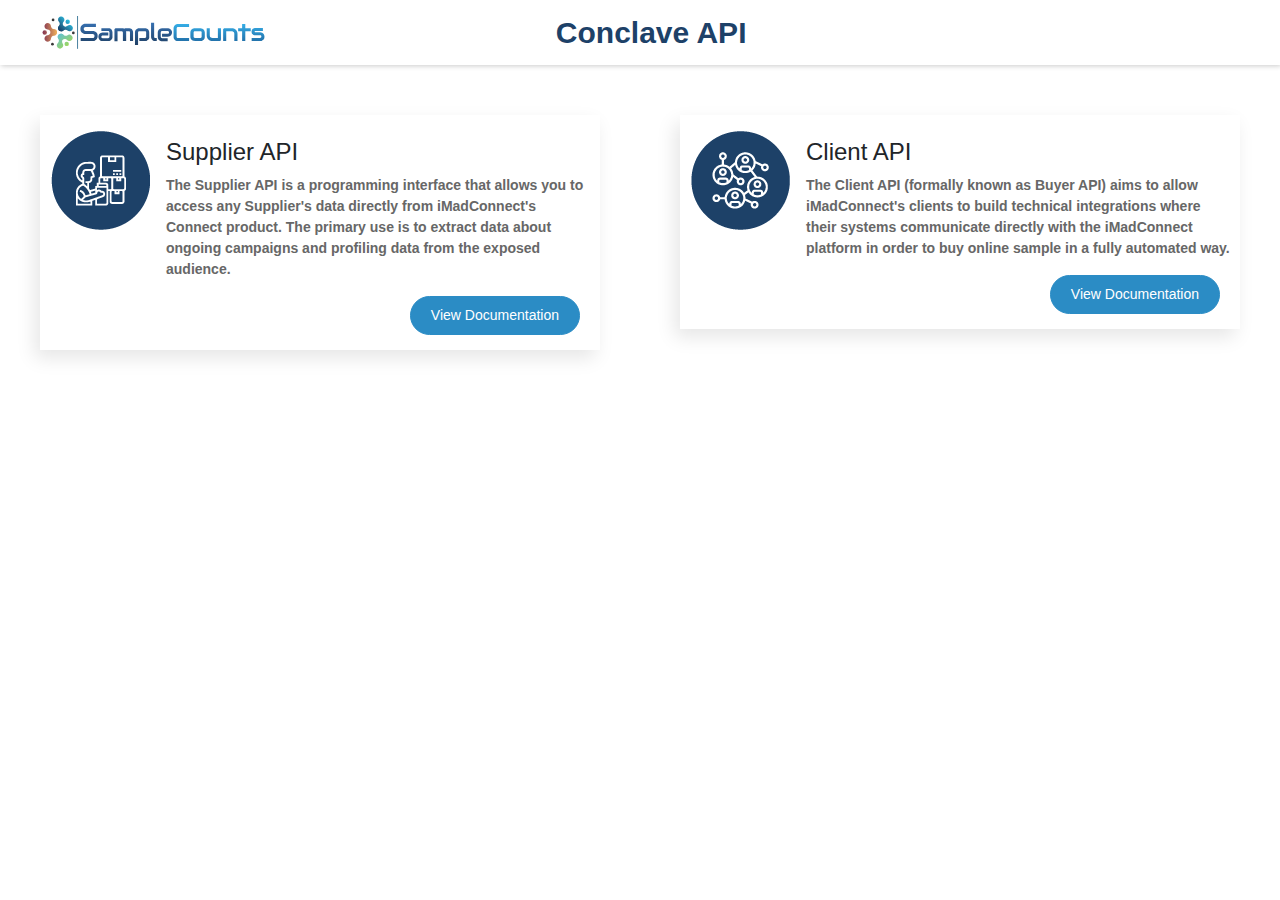
<file: index.html>
<!DOCTYPE html>
<html lang="en">
   <head>
      <title>Conclave API</title>
      <meta charset="utf-8">
      <meta name="viewport" content="width=device-width, initial-scale=1">
      <link rel="stylesheet" href="css/apibootstrap.css">
      <script src="js/apijquery.js"></script>
      <script src="js/apipopper.js"></script>
      <script src="js/apibootstrap.js"></script>
      <link href="https://fonts.googleapis.com/css2?family=Roboto:wght@300;400;500;700&display=swap" rel="stylesheet">
      <link rel="stylesheet" href="css/apistyle.css">
      <link rel="shortcut icon" href="images/favicon.png" type="image/png">
   </head>
   <body>
      <section class="navMenu">
        <nav class="navbar navbar-expand-xl nav_area sticky">
            <div class="container-fluid">
                <div class="col-md-3 col-sm-12 logo">
                    <a href="index.html" class="apilogo">
                        <img src="images/logo.svg" alt="logo" class="img-fluid img-responsive"> </a>
                </div>
                <div class="offset-md-2 col-md-7 col-sm-12">
                    <h2 class="splrapi"> Conclave API </h2>
                </div>
            </div>
        </nav>
      </section>
      <div class="container-fluid btnWraps">
        <div class="row">
            <div class="col-md-6 col-sm-12">
                <div class="apiBtn">
                    <div class="media">
                        <img class="mr-3" src="images/supplier.png" alt="Supplier API image">
                        <div class="media-body">
                          <h4 class="mt-2">Supplier API</h4>
                          <p> The Supplier API is a programming interface that allows you to access any Supplier's data directly from iMadConnect's Connect product. The primary use is to extract data about ongoing campaigns and profiling data from the exposed audience. </p>
                          <div class="mt-3">
                            <a href="supplier.html" target="_blank" class="btn btn-primary">
                              View Documentation
                            </a>
                          </div>
                        </div>
                    </div>

                    <!-- <p> Lorem ipsum, or lipsum as it is sometimes known, is dummy text used in laying out print, graphic or web designs. </p>
                    <a href="index.html" target="_blank" class="btn btn-primary">
                        Supplier API 
                    </a> -->
                </div>
            </div>
            <div class="col-md-6 col-sm-12">
                <div class="apiBtn">
                    <div class="media">
                        <img class="mr-3" src="images/client.png" alt="Client API image">
                        <div class="media-body">
                          <h4 class="mt-2">Client API </h4>
                          <p> The Client API (formally known as Buyer API) aims to allow iMadConnect's clients to build technical integrations where their systems communicate directly with the iMadConnect platform in order to buy online sample in a fully automated way. </p>
                          <div class="mt-3">
                            <a href="client.html" target="_blank" class="btn btn-primary">
                                View Documentation
                            </a>
                          </div>
                        </div>
                    </div>
                </div>
            </div>
        </div>
      </div>
     
     
   </body>
</html>
</file>
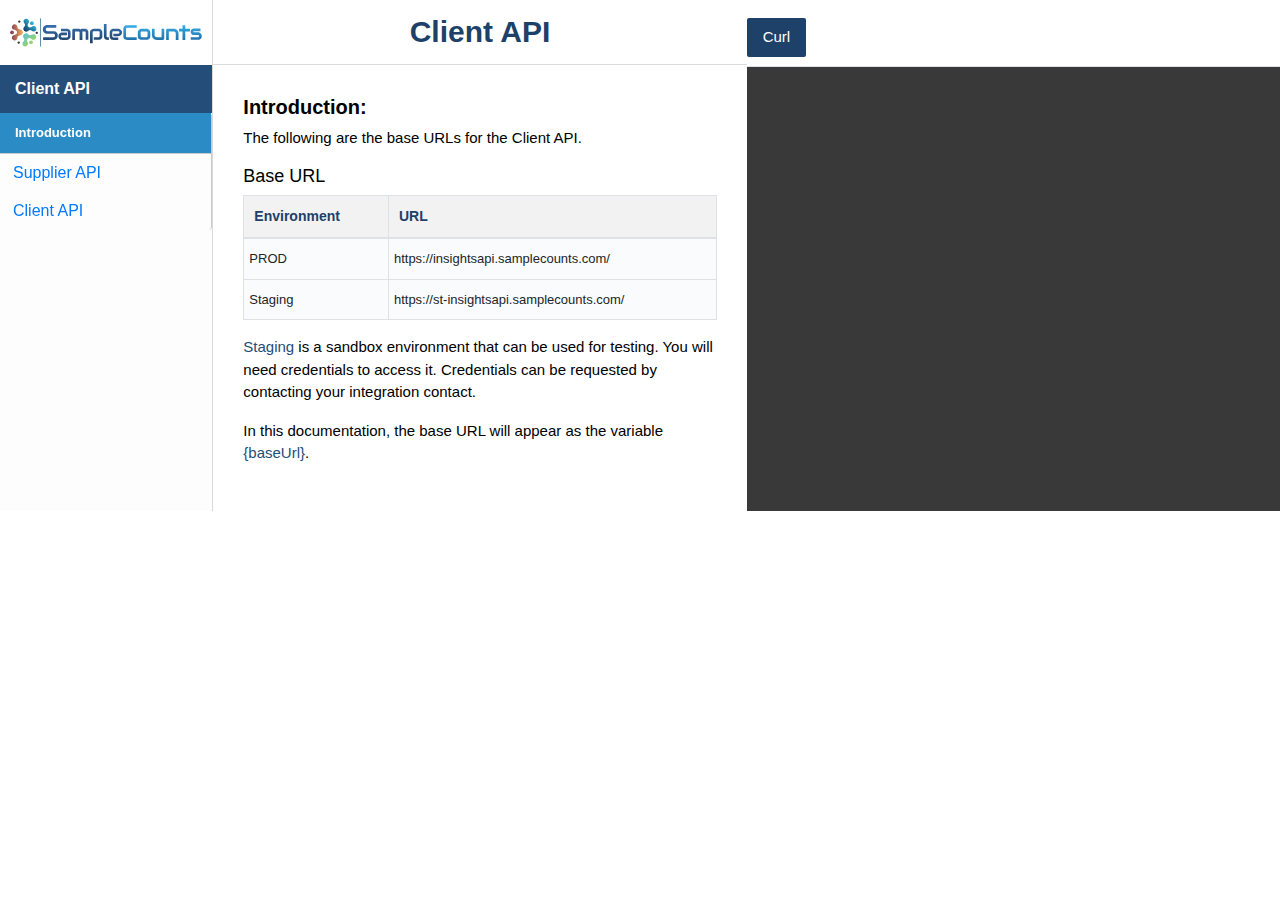
<file: client.html>
<!DOCTYPE html>
<html lang="en">
   <head>
      <title>Client API</title>
      <meta charset="utf-8">
      <meta name="viewport" content="width=device-width, initial-scale=1">
      <link rel="stylesheet" href="css/apibootstrap.css">
      <script src="js/apijquery.js"></script>
      <script src="js/apipopper.js"></script>
      <script src="js/apibootstrap.js"></script>
      <link href="https://fonts.googleapis.com/css2?family=Roboto:wght@300;400;500;700&display=swap" rel="stylesheet">
      <link rel="stylesheet" href="css/apistyle.css">
      <link rel="shortcut icon" href="images/favicon.png" type="image/png">
   </head>
   <body>
      <section class="apisctn">
         <div class="container-fluid">
            <div class="vertab-container">
               <div class="row ">
                  <div class="col-lg-2 col-md-2 col-sm-12">
                     <div class="row vertab-menu">
                        <div class="stickySide">
                            <a href="index.html" class="apilogo">
                            <img src="images/logo.svg" alt="logo" class="img-fluid img-responsive"> </a>
                            <p class=" text-left leftsd-head"> Client API  </p	>
                                <div class="listScroll">
                                    <div class="list-group">
                                        <a href="#" class="list-group-item1 intro1 text-left active"> Introduction </a>
                                        <div id="accordion" class="newCollapseMenu">
                                            <div class="card11">
                                              <div class="card-header11" id="headingOne1">
                                                <h5 class="mb-0">
                                                  <button class="btn btn-link" data-toggle="collapse" data-target="#collapseOne1" aria-expanded="true" aria-controls="collapseOne1">
                                                    Supplier API
                                                  </button>
                                                </h5>
                                              </div>
                                          
                                              <div id="collapseOne1" class="collapse" aria-labelledby="headingOne1" data-parent="#accordion">
                                                <div class="card-body11 supMenuA">
                                                    <a href="#" class="list-group-item text-left"> Get Project List </a>
                                                    <a href="#" class="list-group-item text-left"> Get Project Detail </a>
                                                    <a href="#" class="list-group-item text-left"> Get Targeting </a>
                                                    <a href="#" class="list-group-item text-left"> Get Project Quota </a>
                                                    <a href="#" class="list-group-item text-left"> Get Country List </a>
                                                    <a href="#" class="list-group-item text-left"> Get Project Status </a>
                                                    <a href="#" class="list-group-item text-left"> Get Project Statistics </a>
                                                    <a href="#" class="list-group-item text-left"> Get Redirect Links </a>
                                                    <a href="#" class="list-group-item text-left"> Get Question Library </a>
                                                    <a href="#" class="list-group-item text-left"> Get Question Options </a>
                                                    <a href="#" class="list-group-item text-left"> Get Question Options Library </a>
                                                    <a href="#" class="list-group-item text-left"> Hashing Mechanism </a>
                                                </div>
                                              </div>
                                            </div>
                                            <div class="card11">
                                              <div class="card-header11" id="headingTwo2">
                                                <h5 class="mb-0">
                                                  <button class="btn btn-link collapsed" data-toggle="collapse" data-target="#collapseTwo2" aria-expanded="false" aria-controls="collapseTwo2">
                                                    Client API
                                                  </button>
                                                </h5>
                                              </div>
                                              <div id="collapseTwo2" class="collapse" aria-labelledby="headingTwo2" data-parent="#accordion">
                                                <div class="card-body11 cliMenuA">
                                                    <a href="#" class="list-group-item text-left"> Get Question Library </a>
                                                    <a href="#" class="list-group-item text-left"> Get Question Options </a>
                                                    <a href="#" class="list-group-item text-left"> Get Question Options Library </a>
                                                    <a href="#" class="list-group-item text-left"> Get Project List </a>
                                                    <a href="#" class="list-group-item text-left"> Get Project Detail </a>
                                                    <a href="#" class="list-group-item text-left"> Create Project </a>
                                                    <a href="#" class="list-group-item text-left"> Update Project </a>
                                                    <a href="#" class="list-group-item text-left"> Update Project Status </a>
                                                    <a href="#" class="list-group-item text-left"> Post Targeting </a>
                                                    <a href="#" class="list-group-item text-left"> Get Targeting </a>
                                                    <a href="#" class="list-group-item text-left"> Get Redirect Links </a>
                                                    <a href="#" class="list-group-item text-left"> Hashing Mechanism </a>
                                                </div>
                                              </div>
                                            </div>
                                          </div>
                                    </div>
                                </div>
                        </div>
                    </div>
                  </div>
                  <div id="accordion" class="col-lg-10 col-md-10 col-sm-12 vertab-accordion panel-group">
                    <div class="row">
                        <div class="vertab-content active">
                            <div class="col-lg-6 col-md-6 col-sm-12 midside-api">
                            <div class="panel-heading">
                                <h4 class="panel-title splrapi" data-toggle="collapse" data-parent="#accordion" data-target="#collapse1">
                                    Client API
                                </h4>
                            </div>
                            <div id="collapse1" class="panel-collapse collapse">
                                <div class="panel-body">
                                    <h5> Introduction:	</h5>
                                    <p> The following are the base URLs for the Client API. </p>
                                    <h3 class="subttl-table"> Base URL </h3>
                                    <div class="table-responsive">
                                        <table class="prameter-tbl table table-bordered">
                                        <thead>
                                            <tr>
                                                <th class="text-left">Environment</th>
                                                <th class="text-left">URL</th>
                                            </tr>
                                        </thead>
                                        <tbody>
                                            <tr>
                                                <td class="text-left">PROD </td>
                                                <td class="text-left">https://insightsapi.samplecounts.com/</td>
                                            </tr>
                                            <tr>
                                                <td class="text-left"x>Staging </td>
                                                <td class="text-left">https://st-insightsapi.samplecounts.com/</td>
                                            </tr>
                                        </tbody>
                                        </table>
                                    </div>
                                    <p> <span style="color: #254d79;">Staging</span> is a sandbox environment that can be used for testing. You will need credentials to access it. Credentials can be requested by contacting your integration contact.</p>
                                    <p>In this documentation, the base URL will appear as the variable <span style="color: #254d79;">{baseUrl}</span>.</p>
                                </div>
                            </div>
                            </div>
                            <div class="col-lg-6 col-md-6 col-sm-12 p-0">
                            <div class=" rgtside-api">
                                <div class="righttabs">
                                    <ul id="tabs" class="nav nav-tabs" role="tablist">
                                        <li class="nav-item">
                                        <a id="tab-A" href="#pane-A" class="nav-link active" data-toggle="tab" role="tab">Curl</a>
                                        <!-- </li>
                                        <li class="nav-item">
                                        <a id="tab-B" href="#pane-B" class="nav-link" data-toggle="tab" role="tab">PHP</a>
                                        </li>
                                        <li class="nav-item">
                                        <a id="tab-C" href="#pane-C" class="nav-link" data-toggle="tab" role="tab">Node.js</a>
                                        </li> -->
                                    </ul>
                                    <div id="content" class="tab-content" role="tablist">
                                        <div id="pane-A" class="tab-pane fade show active rgtcntnt" role="tabpanel" aria-labelledby="tab-A">
                                        </div>
                                    </div>
                                </div>
                            </div>
                            </div>
                            <!--col-6 clse-->
                        </div>
                        <div class="vertab-content">
                            <div class="col-lg-6 col-md-6 col-sm-12 midside-api">
                            <div class="panel-heading">
                                <h4 class="panel-title splrapi" data-toggle="collapse" data-parent="#accordion" data-target="#collapse12">
                                Client API
                                </h4>
                            </div>
                            <div id="collapse12" class="panel-collapse collapse">
                                <div class="panel-body">
                                    <h5> Get Question Library: </h5>
                                    <p> This API will allow client to get all Questions for specific country language. </p>
                                    <p> Question List can be retrived for any specific language code and country code combination.  </p>
                                    <!-- <p> Ex: <strong> GET '{baseUrl}/GetQuestionLibrary?langCode=EN' \ --header 'x-api-key: Client Secret Key' </strong>  </p> -->
                                    <h3 class="subttl-table"> Query Parameters </h3>
                                    <div class="table-responsive">
                                        <table class="prameter-tbl table table-bordered">
                                        <thead>
                                            <tr>
                                                <th style="text-align:left;">Property</th>
                                                <th>Type</th>
                                                <th>Required</th>
                                                <th style="text-align:left;">Description</th>
                                            </tr>
                                        </thead>
                                        <tbody>
                                            <tr>
                                                <td style="text-align:left;">CountryCode </td>
                                                <td>string</td>
                                                <td>Yes</td>
                                                <td style="text-align:left;"> Question list based on country selected </td>
                                            </tr>
                                            <tr>
                                                <td style="text-align:left;">LangCode </td>
                                                <td>string</td>
                                                <td>Yes</td>
                                                <td style="text-align:left;"> Question list based on language selected </td>
                                            </tr>
                                        </tbody>
                                        </table>
                                    </div>
                                    <p> Please download the reference CountryCode master file. <a href="images/Country_Master.xlsx" class="btn btn-default dlLang"  target="_blank"> Download</a> </p>
                                    <p> Please download the reference LanguageCode master file. <a href="images/Language_Master.xlsx" class="btn btn-default dlLang"  target="_blank"> Download</a> </p>
                                </div>
                            </div>
                            </div>
                            <div class="col-lg-6 col-md-6 col-sm-12 p-0">
                            <div class=" rgtside-api">
                                <div class="righttabs">
                                    <ul id="tabs" class="nav nav-tabs" role="tablist">
                                        <li class="nav-item">
                                        <a id="tab-A" href="#pane12" class="nav-link active" data-toggle="tab" role="tab">Curl</a>
                                        </li>
                                    </ul>
                                    <div id="content" class="tab-content" role="tablist">
                                        <div id="pane12" class="tab-pane fade show active rgtcntnt" role="tabpanel" aria-labelledby="tab-A">
                                        <blockquote>
                                            <p class="dfntn">Location Request </p>
                                        </blockquote>
                                        <p class="highlight html">
                                            GET <span>'{baseUrl}/v1.0/Client/GetQuestionLibrary?langCode=EN&countryCode=US' </span> \ --header 'x-api-key: Client Secret Key'
                                        </p>
                                        <br>
                                        <blockquote>
                                            <p class="dfntn"> Type</p>
                                        </blockquote>
                                        <p class="highlight html">
                                            <span> "Type" </span>: <span class="txt2colr"> GET,<br> </span>
                                        </p>
                                        <br>
                                        <blockquote>
                                            <p class="dfntn">Example Response</p>
                                        </blockquote>
                                        <p class="highlight html">
                                            [<br>
                                                {<br>
                                                    <span>"questionId" </span>:<span class="txt2colr">  3443, </span> <br>
                                                    <span>"questionTitle" </span>:<span class="txt2colr">  "AGE", </span> <br>
                                                    <span>"controlType" </span>:<span class="txt2colr">  "Radio", </span> <br>
                                                    <span>"questionDesc" </span>:<span class="txt2colr">  "What is your age?", </span> <br>
                                                    <span>"languageCode" </span>:<span class="txt2colr">  "EN", </span> <br>
                                                    <span>"countryCode" </span>:<span class="txt2colr">  "US", </span> <br>
                                                }, <br>
                                                {<br>
                                                    <span>"questionId" </span>:<span class="txt2colr">  3444, </span> <br>
                                                    <span>"questionTitle" </span>:<span class="txt2colr">  "ALCOHOL_FREQUENCY", </span> <br>
                                                    <span>"controlType" </span>:<span class="txt2colr">  "Radio", </span> <br>
                                                    <span>"questionDesc" </span>:<span class="txt2colr">  "On average, how many alcoholic drinks do you consume in a week?", </span> <br>
                                                    <span>"languageCode" </span>:<span class="txt2colr">  "EN", </span> <br>
                                                    <span>"countryCode" </span>:<span class="txt2colr">  "US", </span> <br>
                                                }, <br>
                                                {<br>
                                                    <span>"questionId" </span>:<span class="txt2colr">  3445, </span> <br>
                                                    <span>"questionTitle" </span>:<span class="txt2colr">  "AUTO_BRANDS", </span> <br>
                                                    <span>"controlType" </span>:<span class="txt2colr">  "Radio", </span> <br>
                                                    <span>"questionDesc" </span>:<span class="txt2colr">  "If you own/lease a car(s), which brand(s) are they?", </span> <br>
                                                    <span>"languageCode" </span>:<span class="txt2colr">  "EN", </span> <br>
                                                    <span>"countryCode" </span>:<span class="txt2colr">  "US", </span> <br>
                                                }, <br>
                                                {<br>
                                                    <span>"questionId" </span>:<span class="txt2colr">  3446, </span> <br>
                                                    <span>"questionTitle" </span>:<span class="txt2colr">  "AUTO_DECISION_MAKER", </span> <br>
                                                    <span>"controlType" </span>:<span class="txt2colr">  "Radio", </span> <br>
                                                    <span>"questionDesc" </span>:<span class="txt2colr">  "Are you the primary decision maker in your household for automotive-related purchases?", </span> <br>
                                                    <span>"languageCode" </span>:<span class="txt2colr">  "EN", </span> <br>
                                                    <span>"countryCode" </span>:<span class="txt2colr">  "US", </span> <br>
                                                }, <br>
                                                {<br>
                                                    <span>"questionId" </span>:<span class="txt2colr">  3447, </span> <br>
                                                    <span>"questionTitle" </span>:<span class="txt2colr">  "AUTO_FUTURE_PURCHASE_20", </span> <br>
                                                    <span>"controlType" </span>:<span class="txt2colr">  "Radio", </span> <br>
                                                    <span>"questionDesc" </span>:<span class="txt2colr">  "When do you estimate that you will purchase/lease your next car?", </span> <br>
                                                    <span>"languageCode" </span>:<span class="txt2colr">  "EN", </span> <br>
                                                    <span>"countryCode" </span>:<span class="txt2colr">  "US", </span> <br>
                                                }, <br>
                                                {<br>
                                                    <span>"questionId" </span>:<span class="txt2colr">  3448, </span> <br>
                                                    <span>"questionTitle" </span>:<span class="txt2colr">  "AUTO_MANUFACTURE_DATE", </span> <br>
                                                    <span>"controlType" </span>:<span class="txt2colr">  "Radio", </span> <br>
                                                    <span>"questionDesc" </span>:<span class="txt2colr">  "What year was your main vehicle (owned or leased) manufactured?", </span> <br>
                                                    <span>"languageCode" </span>:<span class="txt2colr">  "EN", </span> <br>
                                                    <span>"countryCode" </span>:<span class="txt2colr">  "US", </span> <br>
                                                }, <br>
                                            ]<br>
                                        </p>
                                        </div>
                                    </div>
                                </div>
                            </div>
                            </div>
                        </div>
                        <div class="vertab-content">
                            <div class="col-lg-6 col-md-6 col-sm-12 midside-api">
                            <div class="panel-heading">
                                <h4 class="panel-title splrapi" data-toggle="collapse" data-parent="#accordion" data-target="#collapse13">
                                Client API
                                </h4>
                            </div>
                            <div id="collapse13" class="panel-collapse collapse">
                                <div class="panel-body">
                                    <h5>  Get Question Options: </h5>
                                    <p> This API will allow client to get all Question Options for specific question. </p>
                                </div>
                            </div>
                            </div>
                            <div class="col-lg-6 col-md-6 col-sm-12 p-0">
                            <div class=" rgtside-api">
                                <div class="righttabs">
                                    <ul id="tabs" class="nav nav-tabs" role="tablist">
                                        <li class="nav-item">
                                        <a id="tab-A" href="#pane13" class="nav-link active" data-toggle="tab" role="tab">Curl</a>
                                        </li>
                                    </ul>
                                    <div id="content" class="tab-content" role="tablist">
                                        <div id="pane13" class="tab-pane fade show active rgtcntnt" role="tabpanel" aria-labelledby="tab-A">
                                        <blockquote>
                                            <p class="dfntn">Location Request </p>
                                        </blockquote>
                                        <p class="highlight html">
                                            GET <span>'{baseUrl}/v1.0/Client/GetQuestionOptions?id=3465' </span> \ --header 'x-api-key: Client Secret Key'
                                        </p>
                                        <br>
                                        <blockquote>
                                            <p class="dfntn"> Type</p>
                                        </blockquote>
                                        <p class="highlight html">
                                            <span> "Type" </span>: <span class="txt2colr"> GET,<br> </span>
                                        </p>
                                        <br>
                                        <blockquote>
                                            <p class="dfntn">Example Response</p>
                                        </blockquote>
                                        <p class="highlight html">
                                            [<br>
                                                {<br>
                                                    <span>"optionId" </span>:<span class="txt2colr">  52116, </span> <br>
                                                    <span>"questionId" </span>:<span class="txt2colr">  3465, </span> <br>
                                                    <span>"optionText" </span>:<span class="txt2colr">  "Administration/General Staff", </span> <br>
                                                    <span>"order" </span>:<span class="txt2colr">  0, </span> <br>
                                                    <span>"languageCode" </span>:<span class="txt2colr">  "EN", </span> <br>
                                                }, <br>
                                                {<br>
                                                    <span>"optionId" </span>:<span class="txt2colr">  52117, </span> <br>
                                                    <span>"questionId" </span>:<span class="txt2colr">  3465, </span> <br>
                                                    <span>"optionText" </span>:<span class="txt2colr">  "Customer Service/Client Service", </span> <br>
                                                    <span>"order" </span>:<span class="txt2colr">  0, </span> <br>
                                                    <span>"languageCode" </span>:<span class="txt2colr">  "EN", </span> <br>
                                                }, <br>
                                                {<br>
                                                    <span>"optionId" </span>:<span class="txt2colr">  52118, </span> <br>
                                                    <span>"questionId" </span>:<span class="txt2colr">  3465, </span> <br>
                                                    <span>"optionText" </span>:<span class="txt2colr">  "Executive Leadership", </span> <br>
                                                    <span>"order" </span>:<span class="txt2colr">  0, </span> <br>
                                                    <span>"languageCode" </span>:<span class="txt2colr">  "EN", </span> <br>
                                                }, <br>
                                                {<br>
                                                    <span>"optionId" </span>:<span class="txt2colr">  52119, </span> <br>
                                                    <span>"questionId" </span>:<span class="txt2colr">  3465, </span> <br>
                                                    <span>"optionText" </span>:<span class="txt2colr">  "Finance/Accounting", </span> <br>
                                                    <span>"order" </span>:<span class="txt2colr">  0, </span> <br>
                                                    <span>"languageCode" </span>:<span class="txt2colr">  "EN", </span> <br>
                                                }, <br>
                                                {<br>
                                                    <span>"optionId" </span>:<span class="txt2colr">  52120, </span> <br>
                                                    <span>"questionId" </span>:<span class="txt2colr">  3465, </span> <br>
                                                    <span>"optionText" </span>:<span class="txt2colr">  "Human Resources", </span> <br>
                                                    <span>"order" </span>:<span class="txt2colr">  0, </span> <br>
                                                    <span>"languageCode" </span>:<span class="txt2colr">  "EN", </span> <br>
                                                }, <br>
                                            ]<br>
                                        </p>
                                        </div>
                                    </div>
                                </div>
                            </div>
                            </div>
                        </div>
                        <div class="vertab-content">
                            <div class="col-lg-6 col-md-6 col-sm-12 midside-api">
                            <div class="panel-heading">
                                <h4 class="panel-title splrapi" data-toggle="collapse" data-parent="#accordion" data-target="#collapse12">
                                Client API
                                </h4>
                            </div>
                            <div id="collapse12" class="panel-collapse collapse">
                                <div class="panel-body">
                                    <h5> Get Question Option Library: </h5>
                                    <p> This API will allow client to get all Questions for specific country language. </p>
                                    <p> Question List can be retrived for any specific language code and country code combination.  </p>
                                    <!-- <p> Ex: <strong> GET '{baseUrl}/GetQuestionLibrary?langCode=EN' \ --header 'x-api-key: Client Secret Key' </strong>  </p> -->
                                    <h3 class="subttl-table"> Query Parameters </h3>
                                    <div class="table-responsive">
                                        <table class="prameter-tbl table table-bordered">
                                        <thead>
                                            <tr>
                                                <th style="text-align:left;">Property</th>
                                                <th>Type</th>
                                                <th>Required</th>
                                                <th style="text-align:left;">Description</th>
                                            </tr>
                                        </thead>
                                        <tbody>
                                            <tr>
                                                <td style="text-align:left;">CountryCode </td>
                                                <td>string</td>
                                                <td>Yes</td>
                                                <td style="text-align:left;"> Question list based on country selected </td>
                                            </tr>
                                            <tr>
                                                <td style="text-align:left;">LangCode </td>
                                                <td>string</td>
                                                <td>Yes</td>
                                                <td style="text-align:left;"> Question list based on language selected </td>
                                            </tr>
                                        </tbody>
                                        </table>
                                    </div>
                                    <p> Please download the reference CountryCode master file. <a href="images/Country_Master.xlsx" class="btn btn-default dlLang"  target="_blank"> Download</a> </p>
                                    <p> Please download the reference LanguageCode master file. <a href="images/Language_Master.xlsx" class="btn btn-default dlLang"  target="_blank"> Download</a> </p>
                                </div>
                            </div>
                            </div>
                            <div class="col-lg-6 col-md-6 col-sm-12 p-0">
                            <div class=" rgtside-api">
                                <div class="righttabs">
                                    <ul id="tabs" class="nav nav-tabs" role="tablist">
                                        <li class="nav-item">
                                        <a id="tab-A" href="#pane12" class="nav-link active" data-toggle="tab" role="tab">Curl</a>
                                        </li>
                                    </ul>
                                    <div id="content" class="tab-content" role="tablist">
                                        <div id="pane12" class="tab-pane fade show active rgtcntnt" role="tabpanel" aria-labelledby="tab-A">
                                        <blockquote>
                                            <p class="dfntn">Location Request </p>
                                        </blockquote>
                                        <p class="highlight html">
                                            GET <span>'{baseUrl}/v1.0/Client/GetQuestionOptionLibrary?langCode=EN&countryCode=US' </span> \ --header 'x-api-key: Client Secret Key'
                                        </p>
                                        <br>
                                        <blockquote>
                                            <p class="dfntn"> Type</p>
                                        </blockquote>
                                        <p class="highlight html">
                                            <span> "Type" </span>: <span class="txt2colr"> GET,<br> </span>
                                        </p>
                                        <br>
                                        <blockquote>
                                            <p class="dfntn">Example Response</p>
                                        </blockquote>
                                        <p class="highlight html">
                                            [<br>
                                                {<br>
                                                    <span>"questionId" </span>:<span class="txt2colr">  3443, </span> <br>
                                                    <span>"questionTitle" </span>:<span class="txt2colr">  "Gender", </span> <br>
                                                    <span>"controlType" </span>:<span class="txt2colr">  "Radio", </span> <br>
                                                    <span>"questionDesc" </span>:<span class="txt2colr">  "What is your gender?", </span> <br>
                                                    <span>"languageCode" </span>:<span class="txt2colr">  "EN", </span> <br>
                                                    <span>"countryCode" </span>:<span class="txt2colr">  "US", </span> <br>
                                                    <span>"options" </span>:<span class="txt2colr">   
                                                        [<br>
                                                        &nbsp; &nbsp; &nbsp; &nbsp; &nbsp; &nbsp; &nbsp; &nbsp;&nbsp; &nbsp; {<br>
                                                        &nbsp; &nbsp;&nbsp; &nbsp;&nbsp; &nbsp; &nbsp; &nbsp; &nbsp; &nbsp;&nbsp; &nbsp; <span>"optionId" </span>:<span class="txt2colr">  5245, </span> <br>
                                                        &nbsp; &nbsp;&nbsp; &nbsp;&nbsp; &nbsp; &nbsp; &nbsp; &nbsp; &nbsp;&nbsp; &nbsp;  <span>"questionId" </span>:<span class="txt2colr">  3443, </span> <br>
                                                        &nbsp; &nbsp;&nbsp; &nbsp;&nbsp; &nbsp; &nbsp; &nbsp; &nbsp; &nbsp;&nbsp; &nbsp;  <span>"optionText" </span>:<span class="txt2colr">  "Male", </span> <br>
                                                        &nbsp; &nbsp;&nbsp; &nbsp;&nbsp; &nbsp; &nbsp; &nbsp; &nbsp; &nbsp;&nbsp; &nbsp;  <span>"order" </span>:<span class="txt2colr">  1, </span> <br>
                                                        &nbsp; &nbsp;&nbsp; &nbsp;&nbsp; &nbsp; &nbsp; &nbsp; &nbsp; &nbsp;&nbsp; &nbsp;  <span>"languageCode" </span>:<span class="txt2colr">  "EN", </span> <br>
                                                        &nbsp; &nbsp;&nbsp; &nbsp; &nbsp;&nbsp; &nbsp; &nbsp; &nbsp; &nbsp; &nbsp;  }, <br>

                                                        
                                                        &nbsp; &nbsp; &nbsp; &nbsp; &nbsp; &nbsp; &nbsp; &nbsp;&nbsp; &nbsp; {<br>
                                                        &nbsp; &nbsp;&nbsp; &nbsp;&nbsp; &nbsp; &nbsp; &nbsp; &nbsp; &nbsp;&nbsp; &nbsp; <span>"optionId" </span>:<span class="txt2colr">  5246, </span> <br>
                                                        &nbsp; &nbsp;&nbsp; &nbsp;&nbsp; &nbsp; &nbsp; &nbsp; &nbsp; &nbsp;&nbsp; &nbsp;  <span>"questionId" </span>:<span class="txt2colr">  3443, </span> <br>
                                                        &nbsp; &nbsp;&nbsp; &nbsp;&nbsp; &nbsp; &nbsp; &nbsp; &nbsp; &nbsp;&nbsp; &nbsp;  <span>"optionText" </span>:<span class="txt2colr">  "Female", </span> <br>
                                                        &nbsp; &nbsp;&nbsp; &nbsp;&nbsp; &nbsp; &nbsp; &nbsp; &nbsp; &nbsp;&nbsp; &nbsp;  <span>"order" </span>:<span class="txt2colr">  2, </span> <br>
                                                        &nbsp; &nbsp;&nbsp; &nbsp;&nbsp; &nbsp; &nbsp; &nbsp; &nbsp; &nbsp;&nbsp; &nbsp;  <span>"languageCode" </span>:<span class="txt2colr">  "EN", </span> <br>
                                                        &nbsp; &nbsp;&nbsp; &nbsp; &nbsp;&nbsp; &nbsp; &nbsp; &nbsp; &nbsp; &nbsp;  }, <br>

                                                        &nbsp; &nbsp; &nbsp; &nbsp; &nbsp; &nbsp; &nbsp;&nbsp; &nbsp;  ],<br>
                                                    </span>
                                                }, <br>
                                            ]<br>
                                        </p>
                                        </div>
                                    </div>
                                </div>
                            </div>
                            </div>
                        </div>
                        <div class="vertab-content">
                            <div class="col-lg-6 col-md-6 col-sm-12 midside-api">
                            <div class="panel-heading">
                                <h4 class="panel-title splrapi" data-toggle="collapse" data-parent="#accordion" data-target="#collapse1">
                                    Client API
                                </h4>
                            </div>
                            <div id="collapse1" class="panel-collapse collapse">
                                <div class="panel-body">
                                    <h5> Get Project List:	</h5>
                                    <p> This API will allow client(s) to see all mapped project linked to them. </p>
                                </div>
                            </div>
                            </div>
                            <div class="col-lg-6 col-md-6 col-sm-12 p-0">
                            <div class=" rgtside-api">
                                <div class="righttabs">
                                    <ul id="tabs" class="nav nav-tabs" role="tablist">
                                        <li class="nav-item">
                                        <a id="tab-A" href="#pane-A" class="nav-link active" data-toggle="tab" role="tab">Curl</a>
                                        <!-- </li>
                                        <li class="nav-item">
                                        <a id="tab-B" href="#pane-B" class="nav-link" data-toggle="tab" role="tab">PHP</a>
                                        </li>
                                        <li class="nav-item">
                                        <a id="tab-C" href="#pane-C" class="nav-link" data-toggle="tab" role="tab">Node.js</a>
                                        </li> -->
                                    </ul>
                                    <div id="content" class="tab-content" role="tablist">
                                        <div id="pane-A" class="tab-pane fade show active rgtcntnt" role="tabpanel" aria-labelledby="tab-A">
                                        <blockquote>
                                            <p class="dfntn">Definition</p>
                                        </blockquote>
                                        <p class="highlight html">
                                            GET <span>'{baseUrl}/v1.0/Client/GetProjectList' </span> \ --header 'x-api-key:
                                            &lt; Key Provided to you &gt;
                                        </p>
                                        <br>
                                        <blockquote>
                                            <p class="dfntn"> Type</p>
                                        </blockquote>
                                        <p class="highlight html">
                                            <span> "Type" </span>: <span class="txt2colr"> GET,<br> </span>
                                        </p>
                                        <br>
                                        <blockquote>
                                            <p class="dfntn">Example Response</p>
                                        </blockquote>
                                        <p class="highlight html">
                                            [<br>
                                            {<br>
                                            <span>"projectId" </span>:<span class="txt2colr">  50096, </span> <br>
                                            <span>"projectCode" </span>:<span class="txt2colr">  "SACS12086", </span> <br>
                                            <span>"projectDescription" </span>:<span class="txt2colr">  null, </span> <br>
                                            <span>"projectName" </span>:<span class="txt2colr">  "facebook usage statistics", </span> <br>
                                            <span>"clientName" </span>:<span class="txt2colr">  null, </span> <br>
                                            <span>"projectFlag" </span>:<span class="txt2colr">  "1", </span> <br>
                                            <span>"projectType" </span>:<span class="txt2colr">  S, </span> <br>
                                            <span>"parentProjectId" </span>:<span class="txt2colr">  null, </span> <br>
                                            <span>"projectCategory" </span>:<span class="txt2colr">  "Consumer", </span> <br>
                                            <span>"startDate" </span>:<span class="txt2colr">  null, </span> <br>
                                            <span>"endDate" </span>:<span class="txt2colr">  null, </span> <br>
                                            <span>"countryName" </span>:<span class="txt2colr">  "U.S. Virgin Islands ", </span> <br>
                                            <span>"lOI" </span>:<span class="txt2colr">  null, </span> <br>
                                            <span>"projectCategory" </span>:<span class="txt2colr">  "Consumer", </span> <br>
                                            <span>"isPreScreen" </span>:<span class="txt2colr">  "true", </span> <br>
                                            <span>"sampleSize" </span>:<span class="txt2colr">  "300", </span> <br>
                                            <span>"ir" </span>:<span class="txt2colr">  "80.00", </span> <br>
                                            <span>"respondentClickQuota" </span>:<span class="txt2colr">  "600", </span> <br>
                                            <!-- <span>"isActive" </span>:<span class="txt2colr">  null, </span> <br> -->
                                            <span>"isExclude" </span>:<span class="txt2colr">  null, </span> <br>
                                            <span>"isMultiLink" </span>:<span class="txt2colr">  null, </span> <br>
                                            <span>"isReContact" </span>:<span class="txt2colr">  null, </span> <br>
                                            <span>"isGeoLocation" </span>:<span class="txt2colr">  null, </span> <br>
                                            <span>"complete" </span>:<span class="txt2colr">  "10", </span> <br>
                                            <span>"terminate" </span>:<span class="txt2colr">  "3", </span> <br>
                                            <span>"overQuota" </span>:<span class="txt2colr">  "1", </span> <br>
                                            <span>"qualityTerm" </span>:<span class="txt2colr">  "1", </span> <br>
                                            <span>"dropout" </span>:<span class="txt2colr">  "1", </span> <br>
                                            <span>"lastComplete" </span>:<span class="txt2colr">  "2021-03-04T11:30:14.843", </span> <br>
                                            <span>"remainingSample" </span>:<span class="txt2colr">  "990", </span> <br>
                                            <span>"remainingClick" </span>:<span class="txt2colr">  "-10", </span> <br>
                                            <span>"fieldloi" </span>:<span class="txt2colr">  "1", </span> <br>
                                            <span>"fieldIR" </span>:<span class="txt2colr">  null, </span> <br>
                                            <span>"conversion" </span>:<span class="txt2colr">  "55.56 %", </span> <br>
                                            <span>"dropRate" </span>:<span class="txt2colr">  "5.56 %", </span> <br>
                                            <span>"cpi" </span>:<span class="txt2colr">  "1.50", </span> <br>
                                            },<br><br>
                                            
                                            {<br>
                                                <span>"projectId" </span>:<span class="txt2colr">  50098, </span> <br>
                                                <span>"projectCode" </span>:<span class="txt2colr">  "SACS12098", </span> <br>
                                                <span>"projectDescription" </span>:<span class="txt2colr">  null, </span> <br>
                                                <span>"projectName" </span>:<span class="txt2colr">  "Social media statistics", </span> <br>
                                                <span>"clientName" </span>:<span class="txt2colr">  null, </span> <br>
                                                <span>"projectFlag" </span>:<span class="txt2colr">  "1", </span> <br>
                                                <span>"projectType" </span>:<span class="txt2colr">  S, </span> <br>
                                                <span>"parentProjectId" </span>:<span class="txt2colr">  null, </span> <br>
                                                <span>"projectCategory" </span>:<span class="txt2colr">  "Consumer", </span> <br>
                                                <span>"startDate" </span>:<span class="txt2colr">  null, </span> <br>
                                                <span>"endDate" </span>:<span class="txt2colr">  null, </span> <br>
                                                <span>"countryName" </span>:<span class="txt2colr">  "U.S. Virgin Islands ", </span> <br>
                                                <span>"lOI" </span>:<span class="txt2colr">  null, </span> <br>
                                                <span>"projectCategory" </span>:<span class="txt2colr">  "Consumer", </span> <br>
                                                <span>"isPreScreen" </span>:<span class="txt2colr">  "true", </span> <br>
                                                <span>"sampleSize" </span>:<span class="txt2colr">  "300", </span> <br>
                                                <span>"ir" </span>:<span class="txt2colr">  "80.00", </span> <br>
                                                <span>"respondentClickQuota" </span>:<span class="txt2colr">  "600", </span> <br>
                                                <!-- <span>"isActive" </span>:<span class="txt2colr">  null, </span> <br> -->
                                                <span>"isExclude" </span>:<span class="txt2colr">  null, </span> <br>
                                                <span>"isMultiLink" </span>:<span class="txt2colr">  null, </span> <br>
                                                <span>"isReContact" </span>:<span class="txt2colr">  null, </span> <br>
                                                <span>"isGeoLocation" </span>:<span class="txt2colr">  null, </span> <br>
                                                <span>"complete" </span>:<span class="txt2colr">  "10", </span> <br>
                                                <span>"terminate" </span>:<span class="txt2colr">  "3", </span> <br>
                                                <span>"overQuota" </span>:<span class="txt2colr">  "1", </span> <br>
                                                <span>"qualityTerm" </span>:<span class="txt2colr">  "1", </span> <br>
                                                <span>"dropout" </span>:<span class="txt2colr">  "1", </span> <br>
                                                <span>"lastComplete" </span>:<span class="txt2colr">  "2021-03-04T11:30:14.843", </span> <br>
                                                <span>"remainingSample" </span>:<span class="txt2colr">  "990", </span> <br>
                                                <span>"remainingClick" </span>:<span class="txt2colr">  "-10", </span> <br>
                                                <span>"fieldloi" </span>:<span class="txt2colr">  "1", </span> <br>
                                                <span>"fieldIR" </span>:<span class="txt2colr">  null, </span> <br>
                                                <span>"conversion" </span>:<span class="txt2colr">  "55.56 %", </span> <br>
                                                <span>"dropRate" </span>:<span class="txt2colr">  "5.56 %", </span> <br>
                                                <span>"cpi" </span>:<span class="txt2colr">  "1.50", </span> <br>
                                                },<br><br>
                                        
                                            {<br>
                                                <span>"projectId" </span>:<span class="txt2colr">  50098, </span> <br>
                                                <span>"parentProjectId" </span>:<span class="txt2colr">  null, </span> <br>
                                                <span>"projectType" </span>:<span class="txt2colr">  S, </span> <br>
                                                <span>"projectCode" </span>:<span class="txt2colr">  "SACS12086", </span> <br>
                                                <span>"projectName" </span>:<span class="txt2colr">  "facebook usage statistics", </span> <br>
                                                <span>"projectCategory" </span>:<span class="txt2colr">  "Consumer", </span> <br>
                                                <span>"clientName" </span>:<span class="txt2colr">  null, </span> <br>
                                                <span>"startDate" </span>:<span class="txt2colr">  null, </span> <br>
                                                <span>"endDate" </span>:<span class="txt2colr">  null, </span> <br>
                                                <span>"lastComplete" </span>:<span class="txt2colr">  "2021-03-04T11:30:14.843", </span> <br>
                                                <span>"cpi" </span>:<span class="txt2colr">  "1.50", </span> <br>
                                                <span>"respondentClickQuota" </span>:<span class="txt2colr">  null, </span> <br>
                                                <span>"remainingClick" </span>:<span class="txt2colr">  "-10", </span> <br>
                                                <span>"fieldloi" </span>:<span class="txt2colr">  "1", </span> <br>
                                                <span>"fieldIR" </span>:<span class="txt2colr">  null, </span> <br>
                                                <span>"isPreScreen" </span>:<span class="txt2colr">  "true", </span> <br>
                                                <span>"isMultiLink" </span>:<span class="txt2colr">  null, </span> <br>
                                                <span>"isReContact" </span>:<span class="txt2colr">  null, </span> <br>
                                                <span>"isExclude" </span>:<span class="txt2colr">  null, </span> <br>
                                                <span>"sampleSize" </span>:<span class="txt2colr">  null, </span> <br>
                                                <span>"projectDescription" </span>:<span class="txt2colr">  null, </span> <br>
                                                <span>"isActive" </span>:<span class="txt2colr">  null, </span> <br>
                                                <span>"remainingSample" </span>:<span class="txt2colr">  "990", </span> <br>
                                                <span>"complete" </span>:<span class="txt2colr">  "10", </span> <br>
                                                <span>"terminate" </span>:<span class="txt2colr">  "3", </span> <br>
                                                <span>"overQuota" </span>:<span class="txt2colr">  "1", </span> <br>
                                                <span>"dropout" </span>:<span class="txt2colr">  "1", </span> <br>
                                                <span>"lOI" </span>:<span class="txt2colr">  null, </span> <br>
                                                <span>"iR" </span>:<span class="txt2colr">  "61.11 %", </span> <br>
                                                <span>"conversion" </span>:<span class="txt2colr">  "55.56 %", </span> <br>
                                                <span>"dropRate" </span>:<span class="txt2colr">  "5.56 %", </span> <br>
                                                <span>"projectStats" </span>:<span class="txt2colr">  "1" </span> <br>
                                                
                                                },<br><br>
                                                ]
                                                    
                                        </p>
                                        </div>
                                    </div>
                                </div>
                            </div>
                            </div>
                            <!--col-6 clse-->
                        </div>
                        <div class="vertab-content">
                            <div class="col-lg-6 col-md-6 col-sm-12 midside-api">
                            <div class="panel-heading">
                                <h4 class="panel-title splrapi" data-toggle="collapse" data-parent="#accordion" data-target="#collapse3">
                                Client API
                                </h4>
                            </div>
                            <div id="collapse3" class="panel-collapse collapse">
                                <div class="panel-body">
                                    <h5> Get Project Details: </h5>
                                    <p>This API will allow client(s) to get the project details for the particular mapped project. </p>
                                    <h3 class="subttl-table"> Query Parameters </h3>
                                    <div class="table-responsive">
                                        <table class="prameter-tbl table table-bordered">
                                        <thead>
                                            <tr>
                                                <th>Property</th>
                                                <th>Type</th>
                                                <th>Required</th>
                                                <th>Description</th>
                                            </tr>
                                        </thead>
                                        <tbody>
                                            <tr>
                                                <td>ProjectId </td>
                                                <td>Integer</td>
                                                <td>Yes</td>
                                                <td>Project Id of particular Project (like: 50228)</td>
                                            </tr>
                                        </tbody>
                                        </table>
                                    </div>
                                </div>
                            </div>
                            </div>
                            <div class="col-lg-6 col-md-6 col-sm-12 p-0">
                            <div class=" rgtside-api">
                                <div class="righttabs">
                                    <ul id="tabs" class="nav nav-tabs" role="tablist">
                                        <li class="nav-item">
                                        <a id="tab-A" href="#pane-5" class="nav-link active" data-toggle="tab" role="tab">Curl</a>
                                        </li>
                                        <!-- <li class="nav-item">
                                        <a id="tab-B" href="#pane-6" class="nav-link" data-toggle="tab" role="tab">PHP</a>
                                        </li>
                                        <li class="nav-item">
                                        <a id="tab-C" href="#pane-7" class="nav-link" data-toggle="tab" role="tab">Node.js</a>
                                        </li> -->
                                    </ul>
                                    <div id="content" class="tab-content" role="tablist">
                                        <div id="pane-5" class="tab-pane fade show active rgtcntnt" role="tabpanel" aria-labelledby="tab-A">
                                        <blockquote>
                                            <p class="dfntn">Location Request </p>
                                        </blockquote>
                                        <p class="highlight html">
                                            GET <span>'{baseUrl}/v1.0/Client/GetProjectDetails?ProjectId=50228' </span> \ --header 'x-api-key: Key Provided to you'
                                        </p>
                                        <br>
                                        <blockquote>
                                            <p class="dfntn"> Type</p>
                                        </blockquote>
                                        <p class="highlight html">
                                            <span> "Type" </span>: <span class="txt2colr"> GET,<br> </span>
                                        </p>
                                        <br>
                                        <blockquote>
                                            <p class="dfntn">Example Response</p>
                                        </blockquote>
                                        <p class="highlight html">
                                            {<br>
                                            <span>"projectId" </span>:<span class="txt2colr">  50096, </span> <br>
                                            <span>"projectCode" </span>:<span class="txt2colr">  "SACS12086", </span> <br>
                                            <span>"projectName" </span>:<span class="txt2colr">  "facebook usage statistics", </span> 
                                            <span>"projectDescription" </span>:<span class="txt2colr">  "Facebook Demographic Statistics: How Many population uses Facebook every month", </span> <br>
                                            <span>"countryName" </span>:<span class="txt2colr">  "India", </span> <br>
                                            <span>"countryCode" </span>:<span class="txt2colr">  "IN", </span> <br>
                                            <span>"loi" </span>:<span class="txt2colr">  "4", </span> <br>
                                            <span>"sampleSize" </span>:<span class="txt2colr">  1000, </span> <br>
                                            <span>"startDate" </span>:<span class="txt2colr">  "2021-03-04T00:00:00", </span> <br>
                                            <span>"endDate" </span>:<span class="txt2colr">  "2021-03-31T00:00:00", </span> <br>
                                            <span>"ir" </span>:<span class="txt2colr">  "80.00", </span> <br>
                                            <span>"respondentClickQuota" </span>:<span class="txt2colr">  "0", </span> <br>
                                            <span>"projectCPI" </span>:<span class="txt2colr">  "0", </span> <br> 
                                            <span>"singleLinkUrl" </span>:<span class="txt2colr">  "https://stinsights.samplecounts.com/TestSurvey/Index?uid=[identifier]", </span> <br>
                                            <span>"singleLinkUrlTest" </span>:<span class="txt2colr">  "https://stinsights.samplecounts.com/TestSurvey/Index?uid=[identifier]&test=1", </span> <br>
                                            <span>"isPreScreen" </span>:<span class="txt2colr">  "true", </span> <br>
                                            <span>"isDynamicThanksUrl" </span>:<span class="txt2colr">  "false", </span> <br>
                                            <span>"isCollectPII" </span>:<span class="txt2colr">  "false", </span> <br>
                                            <span>"isExclude" </span>:<span class="txt2colr">  "false", </span> <br>
                                            <span>"isReContact" </span>:<span class="txt2colr">  null, </span> <br>
                                            <span>"isMultiLinkUrl" </span>:<span class="txt2colr">  "false", </span> <br>
                                            <span>"isMobile" </span>:<span class="txt2colr">  "true", </span> <br>
                                            <span>"isTablet" </span>:<span class="txt2colr">  "true", </span> <br>
                                            <span>"isDesktop" </span>:<span class="txt2colr">  "true", </span> <br>
                                            <!-- <span>"isActive" </span>:<span class="txt2colr">  "false", </span> <br> -->
                                            <span>"projectFlag" </span>:<span class="txt2colr">  1, </span> <br>
                                            <span>"sid" </span>:<span class="txt2colr">  "0", </span> <br>
                                            <span>"projectType" </span>:<span class="txt2colr">  "S", </span> <br>
                                            <span>"languageName" </span>:<span class="txt2colr">  "English", </span> <br>
                                            <span>"currencyCode" </span>:<span class="txt2colr">  "USD", </span> <br>
                                            <span>"projectCategory" </span>:<span class="txt2colr">  "Consumer", </span> <br><br>
                                            <span>"complete" </span>:<span class="txt2colr">  "10", </span> <br>
                                            <span>"terminate" </span>:<span class="txt2colr">  3, </span> <br>
                                            <span>"overQuota" </span>:<span class="txt2colr">  1, </span> <br>
                                            <span>"dropout" </span>:<span class="txt2colr">  1, </span> <br>
                                            <span>"lastComplete" </span>:<span class="txt2colr">  "2021-03-04T11:30:14.843", </span> <br>
                                            <span>"remainingSample" </span>:<span class="txt2colr">  990, </span> <br>
                                            <span>"remainingClicks" </span>:<span class="txt2colr">  null, </span> <br>
                                            <span>"fieldLOI" </span>:<span class="txt2colr">  1, </span> <br>
                                            <span>"fieldIR" </span>:<span class="txt2colr">  "61.11 %", </span> <br>
                                            <span>"conversion" </span>:<span class="txt2colr">  "55.56 %", </span> <br>
                                            <span>"dropRate" </span>:<span class="txt2colr">  "5.56 %", </span> <br>


                                            
                                            }
                                        </p>
                                        </div>
                                    </div>
                                </div>
                            </div>
                            </div>
                        </div>
                        <div class="vertab-content">
                            <div class="col-lg-6 col-md-6 col-sm-12 midside-api">
                            <div class="panel-heading">
                                <h4 class="panel-title splrapi" data-toggle="collapse" data-parent="#accordion" data-target="#collapse4">
                                Client API
                                </h4>
                            </div>
                            <div id="collapse4" class="panel-collapse collapse">
                                <div class="panel-body">
                                    <h5> Create Project: </h5>
                                    <p> This API will allow client(s) to create projects. </p>
                                    <p> Please download the reference master file for assigning CountryId, LanguageId, CurrencyCode & ProjectCategoryId. <a href="images/Master.xlsx" class="btn btn-default dlLang" target="_blank"> Download</a> </p>
                                    <!-- <p> While creating project following Optional Body Parameters can be set: </p> -->
                                    <!-- <p> <strong>  "IsPrescreen, <br>  IsDynamicThanksUrl, <br> IsExclude,<br>  IsCollectPii, <br>  SingleLinkUrlTest."  </strong></p> -->
                                    <h3 class="subttl-table"> Required Body Parameters: </h3>
                                    <div class="table-responsive">
                                        <table class="prameter-tbl table table-bordered">
                                        <thead>
                                            <tr>
                                                <th style="text-align:center;">Property</th>
                                                <th style="text-align:center;">Type</th>
                                                <th style="text-align:center;">Required </th>
                                            </tr>
                                        </thead>
                                        <tbody>
                                            <tr>
                                                <td style="text-align:center;">ProjectName </td>
                                                <td style="text-align:center;">String</td>
                                                <td style="text-align:center;"> Yes </td>
                                            </tr>
                                            <tr>
                                                <td style="text-align:center;">CountryCode </td>
                                                <td style="text-align:center;">String</td>
                                                <td style="text-align:center;"> Yes </td>
                                            </tr>
                                            <tr>
                                                <td style="text-align:center;">LanguageCode </td>
                                                <td style="text-align:center;">String</td>
                                                <td style="text-align:center;"> Yes </td>
                                            </tr>
                                            <tr>
                                                <td style="text-align:center;">ProjectCategoryId </td>
                                                <td style="text-align:center;">Integer</td>
                                                <td style="text-align:center;"> Yes </td>
                                            </tr>
                                            <tr>
                                                <td style="text-align:center;">ProjectDescription </td>
                                                <td style="text-align:center;">String</td>
                                                <td style="text-align:center;"> No </td>
                                            </tr>
                                            <tr>
                                                <td style="text-align:center;">Loi </td>
                                                <td style="text-align:center;">Decimal</td>
                                                <td style="text-align:center;"> Yes </td>
                                            </tr>
                                            <tr>
                                                <td style="text-align:center;">Ir </td>
                                                <td style="text-align:center;">Decimal</td>
                                                <td style="text-align:center;"> Yes </td>
                                            </tr>
                                            <tr>
                                                <td style="text-align:center;">SampleSize </td>
                                                <td style="text-align:center;">Integer</td>
                                                <td style="text-align:center;"> Yes </td>
                                            </tr>
                                            <tr>
                                                <td style="text-align:center;">RespondentClickQuota </td>
                                                <td style="text-align:center;">Integer</td>
                                                <td style="text-align:center;"> Yes </td>
                                            </tr>
                                            <tr>
                                                <td style="text-align:center;">CurrencyCode </td>
                                                <td style="text-align:center;">String</td>
                                                <td style="text-align:center;"> Yes </td>
                                            </tr>
                                            <tr>
                                                <td style="text-align:center;">Cpi</td>
                                                <td style="text-align:center;">Decimal</td>
                                                <td style="text-align:center;"> Yes </td>
                                            </tr>
                                            <tr>
                                                <td style="text-align:center;">StartDate </td>
                                                <td style="text-align:center;">Date</td>
                                                <td style="text-align:center;"> Yes </td>
                                            </tr>
                                            <tr>
                                                <td style="text-align:center;">EndDate </td>
                                                <td style="text-align:center;">Date</td>
                                                <td style="text-align:center;"> Yes </td>
                                            </tr>
                                            <tr>
                                                <td style="text-align:center;">SingleLinkUrl </td>
                                                <td style="text-align:center;">String</td>
                                                <td style="text-align:center;"> Yes </td>
                                            </tr>
                                            <tr>
                                                <td style="text-align:center;">SingleLinkUrlTest </td>
                                                <td style="text-align:center;">String</td>
                                                <td style="text-align:center;"> Yes </td>
                                            </tr>
                                            <tr>
                                                <td style="text-align:center;">IsMobile </td>
                                                <td style="text-align:center;">Bool</td>
                                                <td style="text-align:center;"> No (Default value will be true) </td>
                                            </tr>
                                            <tr>
                                                <td style="text-align:center;">IsTablet </td>
                                                <td style="text-align:center;">Bool</td>
                                                <td style="text-align:center;"> No (Default value will be true) </td>
                                            </tr>
                                            <tr>
                                                <td style="text-align:center;">IsDesktop </td>
                                                <td style="text-align:center;">Bool</td>
                                                <td style="text-align:center;"> No (Default value will be true) </td>
                                            </tr>
                                        </tbody>
                                        </table>
                                    </div>
                                    <!-- <p> Refer following Currency table to populate CurrencyCode: </p>
                                    <div class="table-responsive">
                                        <table class="prameter-tbl table table-bordered">
                                        <thead>
                                            <tr>
                                                <th>CurrencyCode</th>
                                                <th>CurrencyName</th>
                                            </tr>
                                        </thead>
                                        <tbody>
                                            <tr>
                                                <td> 1  </td>
                                                <td> USD </td>
                                            </tr>
                                            <tr>
                                                <td> 2  </td>
                                                <td> INR </td>
                                            </tr>
                                            <tr>
                                                <td> 3  </td>
                                                <td> EUR </td>
                                            </tr>
                                            <tr>
                                                <td> 4  </td>
                                                <td> GBP </td>
                                            </tr>
                                            <tr>
                                                <td> 5  </td>
                                                <td> AUD </td>
                                            </tr>
                                            <tr>
                                                <td> 6  </td>
                                                <td> CAD </td>
                                            </tr>
                                            <tr>
                                                <td> 7  </td>
                                                <td> SGD </td>
                                            </tr>
                                        </tbody>
                                        </table>
                                    </div> -->
                                </div>
                            </div>
                            </div>
                            <div class="col-lg-6 col-md-6 col-sm-12 p-0">
                            <div class=" rgtside-api">
                                <div class="righttabs">
                                    <ul id="tabs" class="nav nav-tabs" role="tablist">
                                        <li class="nav-item">
                                        <a id="tab-A" href="#pane10" class="nav-link active" data-toggle="tab" role="tab">Curl</a>
                                        </li>
                                    </ul>
                                    <div id="content" class="tab-content" role="tablist">
                                        <div id="pane10" class="tab-pane fade show active rgtcntnt" role="tabpanel" aria-labelledby="tab-A">
                                        <blockquote>
                                            <p class="dfntn">Location Request </p>
                                        </blockquote>
                                        <p class="highlight html">
                                            POST <span>'{baseUrl}/v1.0/Client/CreateProject' </span> \ --header 'x-api-key: Client Secret Key'
                                        </p>
                                        <br>
                                        <blockquote>
                                            <p class="dfntn"> Type</p>
                                        </blockquote>
                                        <p class="highlight html">
                                            <span> "Type" </span>: <span class="txt2colr"> POST,<br> </span>
                                        </p>
                                        <br>
                                        <blockquote>
                                            <p class="dfntn">Body</p>
                                        </blockquote>
                                        <p class="highlight html">
                                            {<br>
                                            <span>"projectName" </span>:<span class="txt2colr">  "TestClientAPI", </span> <br>
                                            <span>"CountryCode" </span>:<span class="txt2colr">  "US", </span> <br>
                                            <span>"LanguageCode" </span>:<span class="txt2colr">  "EN", </span> <br>
                                            <span>"ProjectCategoryId" </span>:<span class="txt2colr">  3, </span> <br>
                                            <span>"ProjectDescription" </span>:<span class="txt2colr"> Test Note, </span> <br>
                                            <span>"Loi" </span>:<span class="txt2colr">  1, </span> <br>
                                            <span>"Ir" </span>:<span class="txt2colr">  2.36, </span> <br>
                                            <span>"SampleSize" </span>:<span class="txt2colr">  100, </span> <br>
                                            <span>"RespondentClickQuota" </span>:<span class="txt2colr">  500, </span> <br>
                                            <span>"CurrencyCode" </span>:<span class="txt2colr">  "2", </span> <br>
                                            <span>"Cpi" </span>:<span class="txt2colr">  2.37, </span> <br>
                                            <span>"StartDate" </span>:<span class="txt2colr">  "2021-04-07", </span> <br>
                                            <span>"EndDate" </span>:<span class="txt2colr">  "2021-04-22", </span> <br>
                                            <span>"SingleLinkUrl" </span>:<span class="txt2colr">  "https://stinsights.samplecounts.com/Navigate?tid=4M9QJMB7&uid=[identifier]", </span> <br>
                                            <span>"SingleLinkUrlTest" </span>:<span class="txt2colr">  "https://stinsights.samplecounts.com/Navigate?tid=4M9QJMB7&uid=[identifier]", </span> <br>
                                            <span>"IsMObile" </span>:<span class="txt2colr">  true, </span> <br>
                                            <span>"IsTablet" </span>:<span class="txt2colr">  true, </span> <br>
                                            <span>"IsDesktop" </span>:<span class="txt2colr"> true, </span> <br>
                                            }, <br>
                                        </p>
                                        <br>
                                        <blockquote>
                                            <p class="dfntn">Example Response</p>
                                        </blockquote>
                                        <p class="highlight html">
                                            <span class="txt3colr">  50001 </span> <br>
                                        </p>
                                        </div>
                                    </div>
                                </div>
                            </div>
                            </div>
                        </div>
                        <div class="vertab-content">
                            <div class="col-lg-6 col-md-6 col-sm-12 midside-api">
                            <div class="panel-heading">
                                <h4 class="panel-title splrapi" data-toggle="collapse" data-parent="#accordion" data-target="#collapse4">
                                Client API
                                </h4>
                            </div>
                            <div id="collapse4" class="panel-collapse collapse">
                                <div class="panel-body">
                                    <h5> Update Project: </h5>
                                    <p> This API will allow client(s) to update projects. </p>
                                    <p> Please download the reference master file for assigning CountryId, LanguageId, CurrencyCode & ProjectCategoryId. <a href="images/Master.xlsx" class="btn btn-default dlLang" target="_blank"> Download</a> </p>
                                    <!-- <p> While creating project following Optional Body Parameters can be set: </p> -->
                                    <!-- <p> <strong>  "IsPrescreen, <br>  IsDynamicThanksUrl, <br> IsExclude,<br>  IsCollectPii, <br>  SingleLinkUrlTest."  </strong></p> -->
                                    <h3 class="subttl-table"> Query Parameters </h3>
                                    <div class="table-responsive">
                                        <table class="prameter-tbl table table-bordered">
                                        <thead>
                                            <tr>
                                                <th>Property</th>
                                                <th>Type</th>
                                                <th>Required</th>
                                                <th>Description</th>
                                            </tr>
                                        </thead>
                                        <tbody>
                                            <tr>
                                                <td>ProjectId </td>
                                                <td>Integer</td>
                                                <td>Yes</td>
                                                <td>Project Id of particular Project (like: 50001)</td>
                                            </tr>
                                        </tbody>
                                        </table>
                                    </div>

                                    <h3 class="subttl-table"> Required Body Parameters: </h3>
                                    <div class="table-responsive">
                                        <table class="prameter-tbl table table-bordered">
                                        <thead>
                                            <tr>
                                                <th style="text-align:center;">Property</th>
                                                <th style="text-align:center;">Type</th>
                                                <th style="text-align:center;">Required </th>
                                            </tr>
                                        </thead>
                                        <tbody>
                                            <tr>
                                                <td style="text-align:center;">ProjectName </td>
                                                <td style="text-align:center;">String</td>
                                                <td style="text-align:center;"> Yes </td>
                                            </tr>
                                            <tr>
                                                <td style="text-align:center;">ProjectCategoryId </td>
                                                <td style="text-align:center;">Integer</td>
                                                <td style="text-align:center;"> Yes </td>
                                            </tr>
                                            <tr>
                                                <td style="text-align:center;">ProjectDescription </td>
                                                <td style="text-align:center;">String</td>
                                                <td style="text-align:center;"> No </td>
                                            </tr>
                                            <tr>
                                                <td style="text-align:center;">Loi </td>
                                                <td style="text-align:center;">Decimal</td>
                                                <td style="text-align:center;"> Yes </td>
                                            </tr>
                                            <tr>
                                                <td style="text-align:center;">Ir </td>
                                                <td style="text-align:center;">Decimal</td>
                                                <td style="text-align:center;"> Yes </td>
                                            </tr>
                                            <tr>
                                                <td style="text-align:center;">SampleSize </td>
                                                <td style="text-align:center;">Integer</td>
                                                <td style="text-align:center;"> Yes </td>
                                            </tr>
                                            <tr>
                                                <td style="text-align:center;">RespondentClickQuota </td>
                                                <td style="text-align:center;">Integer</td>
                                                <td style="text-align:center;"> Yes </td>
                                            </tr>
                                            <tr>
                                                <td style="text-align:center;">CurrencyCode </td>
                                                <td style="text-align:center;">String</td>
                                                <td style="text-align:center;"> Yes </td>
                                            </tr>
                                            <tr>
                                                <td style="text-align:center;">Cpi</td>
                                                <td style="text-align:center;">Decimal</td>
                                                <td style="text-align:center;"> Yes </td>
                                            </tr>
                                            <tr>
                                                <td style="text-align:center;">StartDate </td>
                                                <td style="text-align:center;">Date</td>
                                                <td style="text-align:center;"> Yes </td>
                                            </tr>
                                            <tr>
                                                <td style="text-align:center;">EndDate </td>
                                                <td style="text-align:center;">Date</td>
                                                <td style="text-align:center;"> Yes </td>
                                            </tr>
                                            <tr>
                                                <td style="text-align:center;">SingleLinkUrl </td>
                                                <td style="text-align:center;">String</td>
                                                <td style="text-align:center;"> Yes </td>
                                            </tr>
                                            <tr>
                                                <td style="text-align:center;">SingleLinkUrlTest </td>
                                                <td style="text-align:center;">String</td>
                                                <td style="text-align:center;"> Yes </td>
                                            </tr>
                                            <tr>
                                                <td style="text-align:center;">IsMobile </td>
                                                <td style="text-align:center;">Bool</td>
                                                <td style="text-align:center;"> No (Default value will be true) </td>
                                            </tr>
                                            <tr>
                                                <td style="text-align:center;">IsTablet </td>
                                                <td style="text-align:center;">Bool</td>
                                                <td style="text-align:center;"> No (Default value will be true) </td>
                                            </tr>
                                            <tr>
                                                <td style="text-align:center;">IsDesktop </td>
                                                <td style="text-align:center;">Bool</td>
                                                <td style="text-align:center;"> No (Default value will be true) </td>
                                            </tr>
                                        </tbody>
                                        </table>
                                    </div>
                                    <!-- <p> Refer following Currency table to populate CurrencyCode: </p>
                                    <div class="table-responsive">
                                        <table class="prameter-tbl table table-bordered">
                                        <thead>
                                            <tr>
                                                <th>CurrencyCode</th>
                                                <th>CurrencyName</th>
                                            </tr>
                                        </thead>
                                        <tbody>
                                            <tr>
                                                <td> 1  </td>
                                                <td> USD </td>
                                            </tr>
                                            <tr>
                                                <td> 2  </td>
                                                <td> INR </td>
                                            </tr>
                                            <tr>
                                                <td> 3  </td>
                                                <td> EUR </td>
                                            </tr>
                                            <tr>
                                                <td> 4  </td>
                                                <td> GBP </td>
                                            </tr>
                                            <tr>
                                                <td> 5  </td>
                                                <td> AUD </td>
                                            </tr>
                                            <tr>
                                                <td> 6  </td>
                                                <td> CAD </td>
                                            </tr>
                                            <tr>
                                                <td> 7  </td>
                                                <td> SGD </td>
                                            </tr>
                                        </tbody>
                                        </table>
                                    </div> -->
                                </div>
                            </div>
                            </div>
                            <div class="col-lg-6 col-md-6 col-sm-12 p-0">
                            <div class=" rgtside-api">
                                <div class="righttabs">
                                    <ul id="tabs" class="nav nav-tabs" role="tablist">
                                        <li class="nav-item">
                                        <a id="tab-A" href="#pane10" class="nav-link active" data-toggle="tab" role="tab">Curl</a>
                                        </li>
                                    </ul>
                                    <div id="content" class="tab-content" role="tablist">
                                        <div id="pane10" class="tab-pane fade show active rgtcntnt" role="tabpanel" aria-labelledby="tab-A">
                                        <blockquote>
                                            <p class="dfntn">Location Request </p>
                                        </blockquote>
                                        <p class="highlight html">
                                            POST <span>'{baseUrl}/v1.0/Client/UpdateProject?ProjectId=******' </span> \ --header 'x-api-key: Client Secret Key'
                                        </p>
                                        <br>
                                        <blockquote>
                                            <p class="dfntn"> Type</p>
                                        </blockquote>
                                        <p class="highlight html">
                                            <span> "Type" </span>: <span class="txt2colr"> POST,<br> </span>
                                        </p>
                                        <br>
                                        <blockquote>
                                            <p class="dfntn">Body</p>
                                        </blockquote>
                                        <p class="highlight html">
                                            {<br>
                                            <span>"projectName" </span>:<span class="txt2colr">  "TestClientAPI", </span> <br>
                                            <span>"ProjectCategoryId" </span>:<span class="txt2colr">  3, </span> <br>
                                            <span>"ProjectDescription" </span>:<span class="txt2colr"> Test Note, </span> <br>
                                            <span>"Loi" </span>:<span class="txt2colr">  1, </span> <br>
                                            <span>"Ir" </span>:<span class="txt2colr">  2.36, </span> <br>
                                            <span>"SampleSize" </span>:<span class="txt2colr">  100, </span> <br>
                                            <span>"RespondentClickQuota" </span>:<span class="txt2colr">  500, </span> <br>
                                            <span>"CurrencyCode" </span>:<span class="txt2colr">  "2", </span> <br>
                                            <span>"Cpi" </span>:<span class="txt2colr">  2.37, </span> <br>
                                            <span>"StartDate" </span>:<span class="txt2colr">  "2021-04-07", </span> <br>
                                            <span>"EndDate" </span>:<span class="txt2colr">  "2021-04-22", </span> <br>
                                            <span>"SingleLinkUrl" </span>:<span class="txt2colr">  "https://stinsights.samplecounts.com/Navigate?tid=4M9QJMB7&uid=[identifier]", </span> <br>
                                            <span>"SingleLinkUrlTest" </span>:<span class="txt2colr">  "https://stinsights.samplecounts.com/Navigate?tid=4M9QJMB7&uid=[identifier]", </span> <br>
                                            <span>"IsMObile" </span>:<span class="txt2colr">  true, </span> <br>
                                            <span>"IsTablet" </span>:<span class="txt2colr">  true, </span> <br>
                                            <span>"IsDesktop" </span>:<span class="txt2colr"> true, </span> <br>
                                            }, <br>
                                        </p>
                                        <br>
                                        <blockquote>
                                            <p class="dfntn">Example Response</p>
                                        </blockquote>
                                        <p class="highlight html">
                                            <span class="txt3colr">  50001 </span> <br>
                                        </p>
                                        </div>
                                    </div>
                                </div>
                            </div>
                            </div>
                        </div>
                        <div class="vertab-content">
                            <div class="col-lg-6 col-md-6 col-sm-12 midside-api">
                            <div class="panel-heading">
                                <h4 class="panel-title splrapi" data-toggle="collapse" data-parent="#accordion" data-target="#collapse5">
                                Client API
                                </h4>
                            </div>
                            <div id="collapse5" class="panel-collapse collapse">
                                <div class="panel-body">
                                    <h5> Update Project Status : </h5>
                                    <p> This API will allow client(s) to update project status. </p>
                                    <p> Any Project having status not OnHold can be updated and if try to update OnHold Project status then below error message will be shown. </p>
                                    <p> <strong> "Project status can't be updated as its OnHold." </strong> </p>
                                    <h3 class="subttl-table"> Query Parameters </h3>
                                    <div class="table-responsive">
                                        <table class="prameter-tbl table table-bordered">
                                        <thead>
                                            <tr>
                                                <th>Property</th>
                                                <th>Type</th>
                                                <th>Required</th>
                                                <th>Description</th>
                                            </tr>
                                        </thead>
                                        <tbody>
                                            <tr>
                                                <td>ProjectId </td>
                                                <td>Integer</td>
                                                <td>Yes</td>
                                                <td>Project Id of particular Project (like: 50001)</td>
                                            </tr>
                                            <tr>
                                                <td>FlagId </td>
                                                <td>Integer</td>
                                                <td>Yes</td>
                                                <td>FlagId of particular Project</td>
                                            </tr>
                                        </tbody>
                                        </table>
                                    </div>
                                    <h3 class="subttl-table"> Refer following table of FlagIds for updating Project </h3>
                                    <div class="table-responsive">
                                        <table class="prameter-tbl table table-bordered">
                                        <thead>
                                            <tr>
                                                <th>FlagStatus</th>
                                                <th>FlagId</th>
                                            </tr>
                                        </thead>
                                        <tbody>
                                            <tr>
                                                <td>Active</td>
                                                <td>1 </td>
                                            </tr>
                                            <tr>
                                                <td>InActive</td>
                                                <td>2 </td>
                                            </tr>
                                            <tr>
                                                <td>OnHold</td>
                                                <td>3 </td>
                                            </tr>
                                            <tr>
                                                <td>Closed</td>
                                                <td> 4 </td>
                                            </tr>
                                            <tr>
                                                <td>Invoiced</td>
                                                <td>5 </td>
                                            </tr>
                                        </tbody>
                                        </table>
                                    </div>
                                </div>
                            </div>
                            </div>
                            <div class="col-lg-6 col-md-6 col-sm-12 p-0">
                            <div class=" rgtside-api">
                                <div class="righttabs">
                                    <ul id="tabs" class="nav nav-tabs" role="tablist">
                                        <li class="nav-item">
                                        <a id="tab-A" href="#pane10" class="nav-link active" data-toggle="tab" role="tab">Curl</a>
                                        </li>
                                    </ul>
                                    <div id="content" class="tab-content" role="tablist">
                                        <div id="pane10" class="tab-pane fade show active rgtcntnt" role="tabpanel" aria-labelledby="tab-A">
                                        <blockquote>
                                            <p class="dfntn">Location Request </p>
                                        </blockquote>
                                        <p class="highlight html">
                                            POST <span>'{baseUrl}/v1.0/Client/UpdateProjectStatus?ProjectId=****&FlagId=*' </span> \ --header 'x-api-key: Client Secret Key'
                                        </p>
                                        <br>
                                        <blockquote>
                                            <p class="dfntn"> Type</p>
                                        </blockquote>
                                        <p class="highlight html">
                                            <span> "Type" </span>: <span class="txt2colr"> POST,<br> </span>
                                        </p>
                                        <br>
                                        <!-- <blockquote>
                                            <p class="dfntn">Example Response</p>
                                        </blockquote>
                                        <p class="highlight html">
                                            {<br>
                                            <span>"projectName" </span>:<span class="txt2colr">  "TestClientAPI", </span> <br>
                                            <span>"CountryId" </span>:<span class="txt2colr">  103, </span> <br>
                                            <span>"LanguageId" </span>:<span class="txt2colr">  102, </span> <br>
                                            <span>"ProjectCategoryId" </span>:<span class="txt2colr">  3, </span> <br>
                                            <span>"LOI" </span>:<span class="txt2colr">  3, </span> <br>
                                            <span>"IR" </span>:<span class="txt2colr">  2.36, </span> <br>
                                            <span>"SampleSize" </span>:<span class="txt2colr">  100, </span> <br>
                                            <span>"RespondentClickQuota" </span>:<span class="txt2colr">  500, </span> <br>
                                            <span>"CurrencyCode" </span>:<span class="txt2colr">  "2", </span> <br>
                                            <span>"CPI" </span>:<span class="txt2colr">  2.37, </span> <br>
                                            <span>"StartDate" </span>:<span class="txt2colr">  "2021-04-10", </span> <br>
                                            <span>"EndDate" </span>:<span class="txt2colr">  "2021-04-22", </span> <br>
                                            <span>"SingleLinkUrl" </span>:<span class="txt2colr">  "http://uat.imadresearch.com/Navigate?tid=*****&uid=[identifier]", </span> <br>
                                            }, <br>
                                        </p> -->
                                        <br>
                                        <blockquote>
                                            <p class="dfntn">Example Response</p>
                                        </blockquote>
                                        <p class="highlight html">
                                            <span class="txt3colr">  Project status updated successfully. </span> <br>
                                        </p>
                                        </div>
                                    </div>
                                </div>
                            </div>
                            </div>
                        </div>
                        <div class="vertab-content">
                            <div class="col-lg-6 col-md-6 col-sm-12 midside-api">
                            <div class="panel-heading">
                                <h4 class="panel-title splrapi" data-toggle="collapse" data-parent="#accordion" data-target="#collapse4">
                                Client API
                                </h4>
                            </div>
                            <div id="collapse4" class="panel-collapse collapse">
                                <div class="panel-body">
                                    <h5> Post Targeting: </h5>
                                    <p> This API will allow client(s) to post targeting. </p>
                                    <!-- <p> While creating project following Optional Body Parameters can be set: </p> -->
                                    <!-- <p> <strong>  "IsPrescreen, <br>  IsDynamicThanksUrl, <br> IsExclude,<br>  IsCollectPii, <br>  SingleLinkUrlTest."  </strong></p> -->
                                    <h3 class="subttl-table"> Query Parameters </h3>
                                    <div class="table-responsive">
                                        <table class="prameter-tbl table table-bordered">
                                        <thead>
                                            <tr>
                                                <th>Property</th>
                                                <th>Type</th>
                                                <th>Required</th>
                                                <th>Description</th>
                                            </tr>
                                        </thead>
                                        <tbody>
                                            <tr>
                                                <td>ProjectId </td>
                                                <td>Integer</td>
                                                <td>Yes</td>
                                                <td>Project Id of particular Project (like: 50001)</td>
                                            </tr>
                                        </tbody>
                                        </table>
                                    </div>

                                    <!-- <p> Refer following Currency table to populate CurrencyCode: </p>
                                    <div class="table-responsive">
                                        <table class="prameter-tbl table table-bordered">
                                        <thead>
                                            <tr>
                                                <th>CurrencyCode</th>
                                                <th>CurrencyName</th>
                                            </tr>
                                        </thead>
                                        <tbody>
                                            <tr>
                                                <td> 1  </td>
                                                <td> USD </td>
                                            </tr>
                                            <tr>
                                                <td> 2  </td>
                                                <td> INR </td>
                                            </tr>
                                            <tr>
                                                <td> 3  </td>
                                                <td> EUR </td>
                                            </tr>
                                            <tr>
                                                <td> 4  </td>
                                                <td> GBP </td>
                                            </tr>
                                            <tr>
                                                <td> 5  </td>
                                                <td> AUD </td>
                                            </tr>
                                            <tr>
                                                <td> 6  </td>
                                                <td> CAD </td>
                                            </tr>
                                            <tr>
                                                <td> 7  </td>
                                                <td> SGD </td>
                                            </tr>
                                        </tbody>
                                        </table>
                                    </div> -->
                                </div>
                            </div>
                            </div>
                            <div class="col-lg-6 col-md-6 col-sm-12 p-0">
                            <div class=" rgtside-api">
                                <div class="righttabs">
                                    <ul id="tabs" class="nav nav-tabs" role="tablist">
                                        <li class="nav-item">
                                        <a id="tab-A" href="#pane10" class="nav-link active" data-toggle="tab" role="tab">Curl</a>
                                        </li>
                                    </ul>
                                    <div id="content" class="tab-content" role="tablist">
                                        <div id="pane10" class="tab-pane fade show active rgtcntnt" role="tabpanel" aria-labelledby="tab-A">
                                        <blockquote>
                                            <p class="dfntn">Location Request </p>
                                        </blockquote>
                                        <p class="highlight html">
                                            POST <span>'{baseUrl}/v1.0/Client/PostTargeting?ProjectId=******' </span> \ --header 'x-api-key: Client Secret Key'
                                        </p>
                                        <br>
                                        <blockquote>
                                            <p class="dfntn"> Type</p>
                                        </blockquote>
                                        <p class="highlight html">
                                            <span> "Type" </span>: <span class="txt2colr"> POST,<br> </span>
                                        </p>
                                        <br>
                                        <blockquote>
                                            <p class="dfntn">Body</p>
                                        </blockquote>
                                        <p class="highlight html">
                                            {<br>
                                            <span>"Questions" </span>:[<br>
                                          &nbsp;&nbsp; {<br>
                                            &nbsp;&nbsp;&nbsp;&nbsp; <span>"QuestionId" </span>:<span class="txt2colr">  60002, </span> <br>
                                            &nbsp;&nbsp;&nbsp;&nbsp; <span>"Options" </span>:<span class="txt2colr">  [<br>
                                                &nbsp;&nbsp;&nbsp;&nbsp;&nbsp;&nbsp; 300001,<br>
                                                &nbsp;&nbsp;&nbsp;&nbsp;&nbsp;&nbsp; 300002<br>
                                                &nbsp;&nbsp;&nbsp;&nbsp;    ] </span> <br>
                                           &nbsp;&nbsp; },<br>
                                           
                                          &nbsp;&nbsp; {<br>
                                            &nbsp;&nbsp;&nbsp;&nbsp; <span>"QuestionId" </span>:<span class="txt2colr">  60001, </span> <br>
                                            &nbsp;&nbsp;&nbsp;&nbsp; <span>"Ages" </span>:<span class="txt2colr">  [<br>
                                                &nbsp;&nbsp;&nbsp;&nbsp;&nbsp;&nbsp; "From":10,<br>
                                                &nbsp;&nbsp;&nbsp;&nbsp;&nbsp;&nbsp; "To":50<br>
                                                &nbsp;&nbsp;&nbsp;&nbsp;    ] </span> <br>
                                           &nbsp;&nbsp; },<br>
                                           
                                          &nbsp;&nbsp; {<br>
                                            &nbsp;&nbsp;&nbsp;&nbsp; <span>"QuestionId" </span>:<span class="txt2colr">  4039, </span> <br>
                                            &nbsp;&nbsp;&nbsp;&nbsp; <span>"ZipCodes" </span>:<span class="txt2colr">  [<br>
                                                &nbsp;&nbsp;&nbsp;&nbsp;&nbsp;&nbsp; 123456,<br>
                                                &nbsp;&nbsp;&nbsp;&nbsp;&nbsp;&nbsp; 654321<br>
                                                &nbsp;&nbsp;&nbsp;&nbsp;    ] </span> <br>
                                           &nbsp;&nbsp; },<br>

                                            ] <br>


                                            <!-- <span>"projectName" </span>:<span class="txt2colr">  "TestClientAPI", </span> <br>
                                            <span>"projectManager" </span>:<span class="txt2colr">  "TestManager", </span> <br>
                                            <span>"ProjectCategoryId" </span>:<span class="txt2colr">  3, </span> <br>
                                            <span>"ProjectDescription" </span>:<span class="txt2colr"> Test Note, </span> <br>
                                            <span>"Loi" </span>:<span class="txt2colr">  1, </span> <br>
                                            <span>"Ir" </span>:<span class="txt2colr">  2.36, </span> <br>
                                            <span>"SampleSize" </span>:<span class="txt2colr">  100, </span> <br>
                                            <span>"RespondentClickQuota" </span>:<span class="txt2colr">  500, </span> <br>
                                            <span>"CurrencyCode" </span>:<span class="txt2colr">  "2", </span> <br>
                                            <span>"Cpi" </span>:<span class="txt2colr">  2.37, </span> <br>
                                            <span>"StartDate" </span>:<span class="txt2colr">  "2021-04-07", </span> <br>
                                            <span>"EndDate" </span>:<span class="txt2colr">  "2021-04-22", </span> <br>
                                            <span>"SingleLinkUrl" </span>:<span class="txt2colr">  "http://uat.imadresearch.com/Navigate?tid=4M9QJMB7&uid=[identifier]", </span> <br>
                                            <span>"SingleLinkUrlTest" </span>:<span class="txt2colr">  "http://uat.imadresearch.com/Navigate?tid=4M9QJMB7&uid=[identifier]", </span> <br>
                                            <span>"IsMObile" </span>:<span class="txt2colr">  true, </span> <br>
                                            <span>"IsTablet" </span>:<span class="txt2colr">  true, </span> <br>
                                            <span>"IsDesktop" </span>:<span class="txt2colr"> true, </span> <br> -->
                                            } <br>
                                        </p>
                                        <br>
                                        <blockquote>
                                            <p class="dfntn">Example Response</p>
                                        </blockquote>
                                        <p class="highlight html">
                                            <span class="txt3colr">  {True} </span> <br>
                                        </p>
                                        </div>
                                    </div>
                                </div>
                            </div>
                            </div>
                        </div>
                        <div class="vertab-content">
                            <div class="col-lg-6 col-md-6 col-sm-12 midside-api">
                            <div class="panel-heading">
                                <h4 class="panel-title splrapi" data-toggle="collapse" data-parent="#accordion" data-target="#collapse3">
                                Client API
                                </h4>
                            </div>
                            <div id="collapse3" class="panel-collapse collapse">
                                <div class="panel-body">
                                    <h5> Get Targeting: </h5>
                                    <p>This API will allow client(s) to get targeting. </p>
                                    <h3 class="subttl-table"> Query Parameters </h3>
                                    <div class="table-responsive">
                                        <table class="prameter-tbl table table-bordered">
                                        <thead>
                                            <tr>
                                                <th>Property</th>
                                                <th>Type</th>
                                                <th>Required</th>
                                                <th>Description</th>
                                            </tr>
                                        </thead>
                                        <tbody>
                                            <tr>
                                                <td>ProjectId </td>
                                                <td>Integer</td>
                                                <td>Yes</td>
                                                <td>Project Id of particular Project (like: 50001)</td>
                                            </tr>
                                        </tbody>
                                        </table>
                                    </div>
                                </div>
                            </div>
                            </div>
                            <div class="col-lg-6 col-md-6 col-sm-12 p-0">
                            <div class=" rgtside-api">
                                <div class="righttabs">
                                    <ul id="tabs" class="nav nav-tabs" role="tablist">
                                        <li class="nav-item">
                                        <a id="tab-A" href="#pane-5" class="nav-link active" data-toggle="tab" role="tab">Curl</a>
                                        </li>
                                        <!-- <li class="nav-item">
                                        <a id="tab-B" href="#pane-6" class="nav-link" data-toggle="tab" role="tab">PHP</a>
                                        </li>
                                        <li class="nav-item">
                                        <a id="tab-C" href="#pane-7" class="nav-link" data-toggle="tab" role="tab">Node.js</a>
                                        </li> -->
                                    </ul>
                                    <div id="content" class="tab-content" role="tablist">
                                        <div id="pane-5" class="tab-pane fade show active rgtcntnt" role="tabpanel" aria-labelledby="tab-A">
                                        <blockquote>
                                            <p class="dfntn">Location Request </p>
                                        </blockquote>
                                        <p class="highlight html">
                                            GET <span>'{baseUrl}/v1.0/Client/GetTargeting?ProjectId=50228' </span> \ --header 'x-api-key: Key Provided to you'
                                        </p>
                                        <br>
                                        <blockquote>
                                            <p class="dfntn"> Type</p>
                                        </blockquote>
                                        <p class="highlight html">
                                            <span> "Type" </span>: <span class="txt2colr"> GET,<br> </span>
                                        </p>
                                        <br>
                                        <blockquote>
                                            <p class="dfntn">Example Response</p>
                                        </blockquote>
                                        <p class="highlight html">
                                            {<br>
                                            [<br>
                                          &nbsp;&nbsp; {<br>
                                            &nbsp;&nbsp;&nbsp;&nbsp; <span>"QuestionId" </span>:<span class="txt2colr">  60002, </span> <br>
                                            &nbsp;&nbsp;&nbsp;&nbsp; <span>"Options" </span>:<span class="txt2colr">  [<br>
                                                &nbsp;&nbsp;&nbsp;&nbsp;&nbsp;&nbsp; 300001,<br>
                                                &nbsp;&nbsp;&nbsp;&nbsp;&nbsp;&nbsp; 300002<br>
                                                &nbsp;&nbsp;&nbsp;&nbsp;    ] </span> <br>
                                           &nbsp;&nbsp; },<br>
                                           
                                          &nbsp;&nbsp; {<br>
                                            &nbsp;&nbsp;&nbsp;&nbsp; <span>"QuestionId" </span>:<span class="txt2colr">  60001, </span> <br>
                                            &nbsp;&nbsp;&nbsp;&nbsp; <span>"Ages" </span>:<span class="txt2colr">  [<br>
                                                &nbsp;&nbsp;&nbsp;&nbsp;&nbsp;&nbsp; "From":10,<br>
                                                &nbsp;&nbsp;&nbsp;&nbsp;&nbsp;&nbsp; "To":50<br>
                                                &nbsp;&nbsp;&nbsp;&nbsp;    ] </span> <br>
                                           &nbsp;&nbsp; },<br>
                                           
                                          &nbsp;&nbsp; {<br>
                                            &nbsp;&nbsp;&nbsp;&nbsp; <span>"QuestionId" </span>:<span class="txt2colr">  4039, </span> <br>
                                            &nbsp;&nbsp;&nbsp;&nbsp; <span>"ZipCodes" </span>:<span class="txt2colr">  [<br>
                                                &nbsp;&nbsp;&nbsp;&nbsp;&nbsp;&nbsp; 123456,<br>
                                                &nbsp;&nbsp;&nbsp;&nbsp;&nbsp;&nbsp; 654321<br>
                                                &nbsp;&nbsp;&nbsp;&nbsp;    ] </span> <br>
                                           &nbsp;&nbsp; },<br>

                                            ] <br>
                                            } <br>
                                        </p>
                                        </div>
                                    </div>
                                </div>
                            </div>
                            </div>
                        </div>
                        <!-- <div class="vertab-content">
                            <div class="col-lg-6 col-md-6 col-sm-12 midside-api">
                            <div class="panel-heading">
                                <h4 class="panel-title splrapi" data-toggle="collapse" data-parent="#accordion" data-target="#collapse10">
                                Client API
                                </h4>
                            </div>
                            <div id="collapse10" class="panel-collapse collapse">
                                <div class="panel-body">
                                    <h5> Get Project Statistics: </h5>
                                    <p> This API will allow client(s) to get all stats for specific project. </p>
                                    <h3 class="subttl-table"> Query Parameters </h3>
                                    <div class="table-responsive">
                                        <table class="prameter-tbl table table-bordered">
                                        <thead>
                                            <tr>
                                                <th>Property</th>
                                                <th>Type</th>
                                                <th>Required</th>
                                                <th>Description</th>
                                            </tr>
                                        </thead>
                                        <tbody>
                                            <tr>
                                                <td>ProjectId </td>
                                                <td>Integer</td>
                                                <td>Yes</td>
                                                <td>Project Id of particular Project (like: SACS 1632)</td>
                                            </tr>
                                        </tbody>
                                        </table>
                                    </div>
                                </div>
                            </div>
                            </div>
                            <div class="col-lg-6 col-md-6 col-sm-12 p-0">
                            <div class=" rgtside-api">
                                <div class="righttabs">
                                    <ul id="tabs" class="nav nav-tabs" role="tablist">
                                        <li class="nav-item">
                                        <a id="tab-A" href="#pane10" class="nav-link active" data-toggle="tab" role="tab">Curl</a>
                                        </li>
                                    </ul>
                                    <div id="content" class="tab-content" role="tablist">
                                        <div id="pane10" class="tab-pane fade show active rgtcntnt" role="tabpanel" aria-labelledby="tab-A">
                                        <blockquote>
                                            <p class="dfntn">Location Request </p>
                                        </blockquote>
                                        <p class="highlight html">
                                            GET <span>'{baseUrl}/v1.0/Supplier/GetProjectStatistics?ProjectId=50001 ' </span> \ --header 'x-api-key: Client Secret Key'
                                        </p>
                                        <br>
                                        <blockquote>
                                            <p class="dfntn"> Type</p>
                                        </blockquote>
                                        <p class="highlight html">
                                            {<br>
                                            <span> "Type" </span>: <span class="txt2colr"> GET,<br> </span>
                                            }, <br>
                                        </p>
                                        <br>
                                        <blockquote>
                                            <p class="dfntn">Example Response</p>
                                        </blockquote>
                                        <p class="highlight html">
                                            {<br>
                                            <span>"projectCode" </span>:<span class="txt2colr">  "IMC50001", </span> <br>
                                            <span>"country" </span>:<span class="txt2colr">  "India", </span> <br>
                                            <span>"countryCode" </span>:<span class="txt2colr">  "IN", </span> <br>
                                            <span>"projectCategory" </span>:<span class="txt2colr">  "Healthcare", </span> <br>
                                            <span>"cpi" </span>:<span class="txt2colr">  "0.50", </span> <br>
                                            <span>"fieldLOI" </span>:<span class="txt2colr">  0, </span> <br>
                                            <span>"fieldIR" </span>:<span class="txt2colr">  "100.00 %", </span> <br>
                                            <span>"conversion" </span>:<span class="txt2colr">  "100.00 %", </span> <br>
                                            <span>"dropRate" </span>:<span class="txt2colr">  "0.00 %", </span> <br>
                                            <span>"remaining" </span>:<span class="txt2colr">  99, </span> <br>
                                            <span>"lastComplete" </span>:<span class="txt2colr">  "2021-01-04T10:04:12.24", </span> <br>
                                            <span>"complete" </span>:<span class="txt2colr">  "1", </span> <br>
                                            <span>"terminate" </span>:<span class="txt2colr">  0, </span> <br>
                                            <span>"fraudSurveyQualityTerm" </span>:<span class="txt2colr">  0, </span> <br>
                                            <span>"overQuota" </span>:<span class="txt2colr">  0, </span> <br>
                                            <span>"dropout" </span>:<span class="txt2colr">  0, </span> <br>
                                            <span>"dupliCateUser" </span>:<span class="txt2colr">  0, </span> <br>
                                            <span>"geoIPMismatch" </span>:<span class="txt2colr">  0, </span> <br>
                                            <span>"uniqueIP" </span>:<span class="txt2colr">  "0", </span> <br>
                                            <span>"preScreenTerminate" </span>:<span class="txt2colr">  0, </span> <br>
                                            <span>"deviceType" </span>:<span class="txt2colr">  0, </span> <br>
                                            <span>"rejected" </span>:<span class="txt2colr">  0, </span> <br>
                                            <span>"testLink" </span>:<span class="txt2colr">  0, </span> <br>
                                            }, <br>
                                        </p>
                                        </div>
                                    </div>
                                </div>
                            </div>
                            </div>
                        </div> -->
                        <div class="vertab-content">
                            <div class="col-lg-6 col-md-6 col-sm-12 midside-api">
                            <div class="panel-heading">
                                <h4 class="panel-title splrapi" data-toggle="collapse" data-parent="#accordion" data-target="#collapse11">
                                Client API
                                </h4>
                            </div>
                            <div id="collapse11" class="panel-collapse collapse">
                                <div class="panel-body">
                                    <h5> Get Redirect Links: </h5>
                                    <p> This API will allow client to get their Redirect Links for specific project. </p>
                                    <h3 class="subttl-table"> Query Parameters </h3>
                                    <div class="table-responsive">
                                        <table class="prameter-tbl table table-bordered">
                                            <thead>
                                                <tr>
                                                    <th>Property</th>
                                                    <th>Type</th>
                                                    <th>Required</th>
                                                    <th>Description</th>
                                                </tr>
                                            </thead>
                                            <tbody>
                                                <tr>
                                                    <td>ProjectId </td>
                                                    <td>Integer</td>
                                                    <td>Yes</td>
                                                    <td>Project Id of particular Project (like: 50001)</td>
                                                </tr>
                                            </tbody>
                                        </table>
                                    </div>
                                </div>
                            </div>
                            </div>
                            <div class="col-lg-6 col-md-6 col-sm-12 p-0">
                            <div class=" rgtside-api">
                                <div class="righttabs">
                                    <ul id="tabs" class="nav nav-tabs" role="tablist">
                                        <li class="nav-item">
                                        <a id="tab-A" href="#pane11" class="nav-link active" data-toggle="tab" role="tab">Curl</a>
                                        </li>
                                    </ul>
                                    <div id="content" class="tab-content" role="tablist">
                                        <div id="pane11" class="tab-pane fade show active rgtcntnt" role="tabpanel" aria-labelledby="tab-A">
                                        <blockquote>
                                            <p class="dfntn">Location Request </p>
                                        </blockquote>
                                        <p class="highlight html">
                                            GET <span>'{baseUrl}/v1.0/Client/GetRedirectLinks?ProjectId=*****' </span> \ --header 'x-api-key: Client Secret Key'
                                        </p>
                                        <br>
                                        <blockquote>
                                            <p class="dfntn"> Type</p>
                                        </blockquote>
                                        <p class="highlight html">
                                            <span> "Type" </span>: <span class="txt2colr"> GET,<br> </span>
                                        </p>
                                        <br>
                                        <blockquote>
                                            <p class="dfntn"> Example Response</p>
                                        </blockquote>
                                        <p class="highlight html">
                                            {<br>
                                            <span>"RedirectComplete" </span>:<span class="txt2colr">  "https://stinsights.samplecounts.com/Thanks/Index?status=c&uid=[identifier]", </span> <br>
                                            <span>"RedirectTerminate" </span>:<span class="txt2colr">  "https://stinsights.samplecounts.com/Thanks/Index?status=t&uid=[identifier]", </span> <br>
                                            <span>"RedirectOverquota" </span>:<span class="txt2colr">  "https://stinsights.samplecounts.com/Thanks/Index?status=q&uid=[identifier]", </span> <br>
                                                <span>"RedirectQualityTerm" </span>:<span class="txt2colr">  "https://stinsights.samplecounts.com/Thanks/Index?status=f&uid=[identifier]", </span> <br>
                                            <span>"RedirectSurveyClose" </span>:<span class="txt2colr">  "https://stinsights.samplecounts.com/Thanks/Index?status=sc&uid=[identifier]", </span> <br>
                                            }, <br>
                                        </p>
                                        <!-- <br>
                                        <blockquote>
                                            <p class="dfntn">Example Response</p>
                                        </blockquote>
                                        <p class="highlight html">
                                            <span class="txt3colr">  Link updated successfully. </span> <br>
                                        </p> -->
                                        </div>
                                    </div>
                                </div>
                            </div>
                            </div>
                        </div>
                        <div class="vertab-content">
                            <div class="col-lg-6 col-md-6 col-sm-12 midside-api">
                            <div class="panel-heading">
                                <h4 class="panel-title splrapi" data-toggle="collapse" data-parent="#accordion" data-target="#collapse15">
                                Client API
                                </h4>
                            </div>
                            <div id="collapse15" class="panel-collapse collapse">
                                <div class="panel-body">
                                    <h5>  Hashing Mechanism : Redirect URL for complete </h5>
                                    <p> imadconnect uses Hashing Mechanism for the encryption using SHA1 Encryption. </p>
                                    <h5>  Steps to generate hash - </h5>
                                    <ol style="padding-left:inherit;">
                                        <li> Secret key, is required to generate hash, and will be provided by imadconnect Manager. For eg. 9S9z4T9K6hyqEMlkoATOpZFZpLT5Urgc </li>
                                        <li> imadconnect will use complete URL without hash variable in it. For eg. 
                                            <br> <p class="apiColorB"> <strong> https://stinsights.samplecounts.com/thanks/index?status=c&uid=4E53F51A-632D-4CC4-889E-EEED30A0673E </strong></p>  </li>
                                    </ol>
                                    <p> Sample C# code to generate hash : </p>
                                    <span> public static string HashString(string StringToHash, string HachKey) </span> <br>
                                    <span> { </span> <br>
                                        <div class="" style="padding-left: 20px;">
                                            <span> System.Text.UTF8Encoding myEncoder = new System.Text.UTF8Encoding();</span> <br>
                                            <span> byte[ ] Key = myEncoder.GetBytes(HachKey); </span> <br>
                                            <span> byte[ ] Text = myEncoder.GetBytes(StringToHash); </span> <br>
                                            <span> System.Security.Cryptography.HMACSHA1 myHMACSHA1 = new  </span> <br>
                                            <span> System.Security.Cryptography.HMACSHA1(Key); </span> <br>
                                            <span> byte[ ] HashCode = myHMACSHA1.ComputeHash(Text); </span> <br>
                                            <span> string hash = BitConverter.ToString(HashCode).Replace("-", ""); </span> <br>
                                            <span> return hash.ToLower(); </span> <br>
                                        </div>
                                    <span> } </span> <br>
                                    <p> <strong> Generated Hash = “6c8e890b31f489780a3796e02f64c4551ec85eb1”.</strong> Add this hash value in the URL mentioned in step 2. </p>
                                    <p> Final URL which will be redirected as below:</p>
                                    <p class="apiColorB"> <strong> https://stinsights.samplecounts.com/thanks/index?status=c&uid=4E53F51A-632D-4CC4-889E-EEED30A0673E&conhash= 6c8e890b31f489780a3796e02f64c4551ec85eb1 </strong> </p>
                                    <div>
                                        <strong> Hash validator Tool :  </strong>
                                        <strong> <a href="https://stinsights.samplecounts.com/Hash/Generate" target="_blank"> https://stinsights.samplecounts.com/Hash/Generate </a>  </strong>
                                        
                                    </div>
                                    
                                </div>
                            </div>
                            </div>
                            <div class="col-lg-6 col-md-6 col-sm-12 p-0">
                            <div class=" rgtside-api">
                                <div class="righttabs">
                                    <ul id="tabs" class="nav nav-tabs" role="tablist">
                                        <li class="nav-item">
                                        <a id="tab-A" href="#pane15" class="nav-link active" data-toggle="tab" role="tab">Curl</a>
                                        </li>
                                    </ul>
                                    <div id="content" class="tab-content" role="tablist">
                                        <div id="pane15" class="tab-pane fade show active rgtcntnt" role="tabpanel" aria-labelledby="tab-A">
                                        
                                        </div>
                                    </div>
                                </div>
                            </div>
                            </div>
                        </div>
                    </div>
                  </div>
               </div>
            </div>
         </div>
      </section>
     
     
     <script>
         // Screen-width breakpoint
         var tc_breakpoint = 767;

         jQuery(document).ready(function()
         {
         	"use strict";

         	// Switch tabs and update panels classes - Adjust container height
             jQuery(".vertab-container .vertab-menu .list-group a").click(function(e)
         	{
                 var index = jQuery(this).index();
         		var container = jQuery(this).parents('.vertab-container');
         		var accordion = container.find('.vertab-accordion');
         		var contents = accordion.find(".vertab-content");

         		e.preventDefault();

                 jQuery(this).addClass("active");
                 jQuery(this).siblings('a.active').removeClass("active");

         		contents.removeClass("active");
                 contents.eq(index).addClass("active");
         		container.data('current',index);

         		//Adjust container height
         		jQuery(this).parents('.vertab-menu').css('min-height',jQuery(container).children('.vertab-accordion').height() + 20);
             });

         	// Collapse accordion panels (except the one the user just opened) and add "active" class to the panel heading
         	jQuery('.vertab-accordion').on('show.bs.collapse','.collapse', function()
         	{
         		var accordion, container, current, index;

         		accordion = jQuery(this).parents('.vertab-accordion');
         		container = accordion.parents('.vertab-container');

         		accordion.find('.collapse.in').each(function()
         		{
         			jQuery(this).collapse('hide');
         		});

         		jQuery(this).siblings('.panel-heading').addClass('active');

         		current = accordion.find('.panel-heading.active');
         		index = accordion.find('.panel-heading').index(current);

         		container.data('current',index);
         	});

         	// Remove "active" class from heading when collapsing the current panel
         	jQuery('.vertab-accordion .panel-collapse').on('hide.bs.collapse', function () {
         		jQuery(this).siblings('.panel-heading').removeClass('active');
         	});

         	// Manage resize / rotation events
         	jQuery( window ).on( "resize orientationchange", function(  )
         	{
         		resize_vertical_accordions();
         	});

         	// Scroll accordion to show the current panel
         	jQuery(".vertab-accordion .panel-heading").click(function ()
         	{
         		var el = this;
         		setTimeout(function(){jQuery("html, body").animate({scrollTop: jQuery(el).offset().top - 10 }, 1000);},500);

         		return true;
         	});

         	//Initial Panels setup
         	resize_vertical_accordions(  );
         });

         function resize_vertical_accordions(  )
         {
         	"use strict";
         	jQuery('.vertab-container').each(function(i, e)
         	{
         		var index, menu, contents;
         		var container = jQuery(this);

         		// Setup current tab/panel (default to first tab/panel)
         		index = jQuery(this).data('current');
         		if(index === undefined)
         		{
         			jQuery(this).data('index',0);
         			index = 0;
         		}

         		// If using a desktop-size screen, manage as tabbed panels
         		if( jQuery( window ).width() > tc_breakpoint)
         		{
         			// Reset panels heights (Bootstrap's accordions sets heights to zero)
         			jQuery(this).find('.panel-collapse.collapse').css('height','auto');

         			// Clean tab-navigation styles
         			menu = jQuery(this).find('.vertab-menu .list-group a');
         			menu.removeClass("active");

         			// Clean tab-panels styles
         			contents = jQuery(this).find(".vertab-accordion .vertab-content");
         			contents.removeClass("active");

         			// Update tab navigation and panels styles
         			menu.eq(index).addClass('active');
         			contents.eq(index).addClass("active");

         			// Update tab navigation's height to match current tab
         			jQuery(this).children('.vertab-menu').css('min-height',jQuery(this).children('.vertab-accordion').height() + 20);
         		}
         		else // If using a mobile device (phone + tablets), manage as accordion
         		{
         			// Close all panels
         			jQuery(this).find('.vertab-content .panel-collapse.collapse').collapse('hide');

         			// Clean styles from headings
         			jQuery(this).find('.vertab-content .panel-heading').removeClass('active');

         			// Wait until all panels have collapsed and mark the one the user selected as active.
         			setTimeout(function()
         			{
         				jQuery(container).find('.vertab-content .panel-heading').eq(index).addClass("active");
         				jQuery(container).find('.vertab-content .panel-collapse.collapse').eq(index).collapse('show');
         			},1000);

         		}
         	});
         }
      </script>
   </body>
</html>
</file>
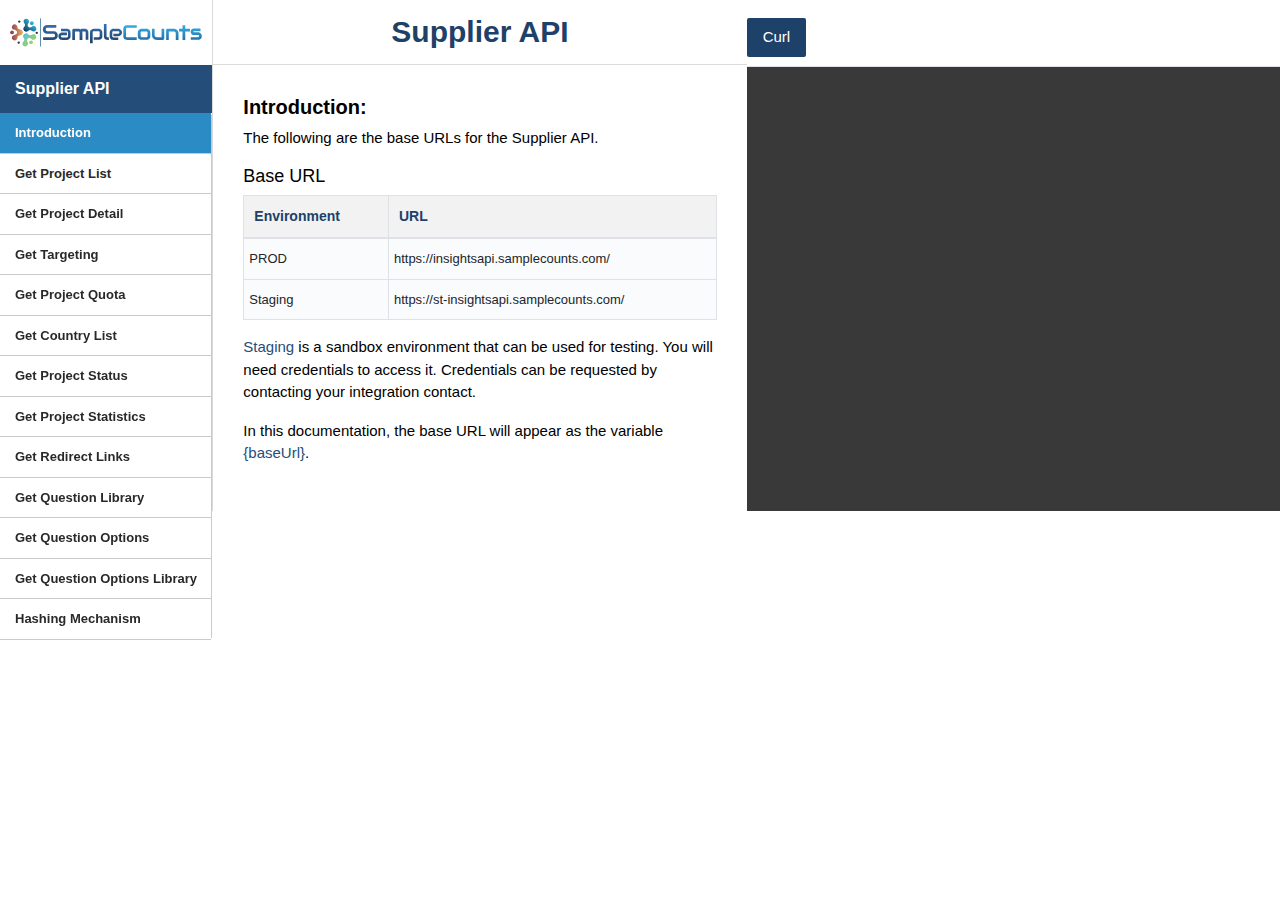
<file: supplier.html>
<!DOCTYPE html>
<html lang="en">
   <head>
      <title>Supplier API</title>
      <meta charset="utf-8">
      <meta name="viewport" content="width=device-width, initial-scale=1">
      <link rel="stylesheet" href="css/apibootstrap.css">
      <script src="js/apijquery.js"></script>
      <script src="js/apipopper.js"></script>
      <script src="js/apibootstrap.js"></script>
      <link href="https://fonts.googleapis.com/css2?family=Roboto:wght@300;400;500;700&display=swap" rel="stylesheet">
      <link rel="stylesheet" href="css/apistyle.css">
      <link rel="shortcut icon" href="images/favicon.png" type="image/png">
   </head>
   <body>
      <section class="apisctn">
         <div class="container-fluid">
            <div class="vertab-container ">
               <div class="row ">
                  <div class="col-lg-2 col-md-2 col-sm-12">
                     <div class="row vertab-menu">
                        <div class="stickySide">
                            <a href="index.html" class="apilogo">
                            <img src="images/logo.svg" alt="logo" class="img-fluid img-responsive"> </a>
                            <p class=" text-left leftsd-head"> Supplier API  </p	>
                            <div class="listScroll">
                                <div class="list-group">
                                    <a href="#" class="list-group-item text-left active"> Introduction </a>
                                    <a href="#" class="list-group-item text-left"> Get Project List </a>
                                    <a href="#" class="list-group-item text-left"> Get Project Detail </a>
                                    <a href="#" class="list-group-item text-left"> Get Targeting </a>
                                    <a href="#" class="list-group-item text-left"> Get Project Quota </a>
                                    <a href="#" class="list-group-item text-left"> Get Country List </a>
                                    <a href="#" class="list-group-item text-left"> Get Project Status </a>
                                    <a href="#" class="list-group-item text-left"> Get Project Statistics </a>
                                    <a href="#" class="list-group-item text-left"> Get Redirect Links </a>
                                    <a href="#" class="list-group-item text-left"> Get Question Library </a>
                                    <a href="#" class="list-group-item text-left"> Get Question Options </a>
                                    <a href="#" class="list-group-item text-left"> Get Question Options Library </a>
                                    <!-- <a href="#" class="list-group-item text-left"> Get Authorization Key </a> -->
                                    <a href="#" class="list-group-item text-left"> Hashing Mechanism </a>
                                    <!-- <a href="#" class="list-group-item text-left"> Get Project Quota </a> -->
                                </div>
                            </div>
                        </div>
                    </div>
                  </div>
                  <div id="accordion" class="col-lg-10 col-md-10 col-sm-12 vertab-accordion panel-group">
                    <div class="row">
                        <div class="vertab-content active">
                            <div class="col-lg-6 col-md-6 col-sm-12 midside-api">
                            <div class="panel-heading">
                                <h4 class="panel-title splrapi" data-toggle="collapse" data-parent="#accordion" data-target="#collapse1">
                                    Supplier API
                                </h4>
                            </div>
                            <div id="collapse1" class="panel-collapse collapse">
                                <div class="panel-body">
                                    <h5> Introduction:	</h5>
                                    <p> The following are the base URLs for the Supplier API. </p>
                                    <h3 class="subttl-table"> Base URL </h3>
                                    <div class="table-responsive">
                                        <table class="prameter-tbl table table-bordered">
                                        <thead>
                                            <tr>
                                                <th class="text-left">Environment</th>
                                                <th class="text-left">URL</th>
                                            </tr>
                                        </thead>
                                        <tbody>
                                            <tr>
                                                <td class="text-left">PROD </td>
                                                <td class="text-left">https://insightsapi.samplecounts.com/</td>
                                            </tr>
                                            <tr>
                                                <td class="text-left"x>Staging </td>
                                                <td class="text-left">https://st-insightsapi.samplecounts.com/</td>
                                            </tr>
                                        </tbody>
                                        </table>
                                    </div>
                                    <p> <span style="color: #254d79;">Staging</span> is a sandbox environment that can be used for testing. You will need credentials to access it. Credentials can be requested by contacting your integration contact.</p>
                                    <p>In this documentation, the base URL will appear as the variable <span style="color: #254d79;">{baseUrl}</span>.</p>
                                </div>
                            </div>
                            </div>
                            <div class="col-lg-6 col-md-6 col-sm-12 p-0">
                            <div class=" rgtside-api">
                                <div class="righttabs">
                                    <ul id="tabs" class="nav nav-tabs" role="tablist">
                                        <li class="nav-item">
                                        <a id="tab-A" href="#pane-A" class="nav-link active" data-toggle="tab" role="tab">Curl</a>
                                        <!-- </li>
                                        <li class="nav-item">
                                        <a id="tab-B" href="#pane-B" class="nav-link" data-toggle="tab" role="tab">PHP</a>
                                        </li>
                                        <li class="nav-item">
                                        <a id="tab-C" href="#pane-C" class="nav-link" data-toggle="tab" role="tab">Node.js</a>
                                        </li> -->
                                    </ul>
                                    <div id="content" class="tab-content" role="tablist">
                                        <div id="pane-A" class="tab-pane fade show active rgtcntnt" role="tabpanel" aria-labelledby="tab-A">
                                        </div>
                                    </div>
                                </div>
                            </div>
                            </div>
                            <!--col-6 clse-->
                        </div>
                        <div class="vertab-content">
                            <div class="col-lg-6 col-md-6 col-sm-12 midside-api">
                            <div class="panel-heading">
                                <h4 class="panel-title splrapi" data-toggle="collapse" data-parent="#accordion" data-target="#collapse1">
                                    Supplier API
                                </h4>
                            </div>
                            <div id="collapse1" class="panel-collapse collapse">
                                <div class="panel-body">
                                    <h5> Get Project List:	</h5>
                                    <p> This API will allow supplier(s) to see the all mapped project linked to them. </p>
                                </div>
                            </div>
                            </div>
                            <div class="col-lg-6 col-md-6 col-sm-12 p-0">
                            <div class=" rgtside-api">
                                <div class="righttabs">
                                    <ul id="tabs" class="nav nav-tabs" role="tablist">
                                        <li class="nav-item">
                                        <a id="tab-A" href="#pane-A" class="nav-link active" data-toggle="tab" role="tab">Curl</a>
                                        <!-- </li>
                                        <li class="nav-item">
                                        <a id="tab-B" href="#pane-B" class="nav-link" data-toggle="tab" role="tab">PHP</a>
                                        </li>
                                        <li class="nav-item">
                                        <a id="tab-C" href="#pane-C" class="nav-link" data-toggle="tab" role="tab">Node.js</a>
                                        </li> -->
                                    </ul>
                                    <div id="content" class="tab-content" role="tablist">
                                        <div id="pane-A" class="tab-pane fade show active rgtcntnt" role="tabpanel" aria-labelledby="tab-A">
                                        <blockquote>
                                            <p class="dfntn">Definition</p>
                                        </blockquote>
                                        <p class="highlight html">
                                            GET <span>'{baseUrl}/v1.0/Supplier/GetProjectList' </span> \ --header 'x-api-key:
                                            &lt; Key Provided to you &gt;
                                        </p>
                                        <br>
                                        <blockquote>
                                            <p class="dfntn"> Type</p>
                                        </blockquote>
                                        <p class="highlight html">
                                            <span> "Type" </span>: <span class="txt2colr"> GET,<br> </span>
                                        </p>
                                        <br>
                                        <blockquote>
                                            <p class="dfntn">Example Response</p>
                                        </blockquote>
                                        <p class="highlight html">
                                            {<br>
                                            <span>"projectId" </span>:<span class="txt2colr">  50001, </span> <br>
                                            <span>"projectCode" </span>:<span class="txt2colr">  "IMC50001", </span> <br>
                                            <!-- <span>"projectName" </span>:<span class="txt2colr">  "Social Media usage", </span> <br> -->
                                            <span>"projectCategory" </span>:<span class="txt2colr">  "Healthcare", </span> <br>
                                            <span>"cpi" </span>:<span class="txt2colr">  "0.50", </span> <br>
                                            <span>"countryCode" </span>:<span class="txt2colr">  "IN", </span> <br>
                                            <span>"country" </span>:<span class="txt2colr">  "India", </span> <br>
                                            <span>"surveyLink" </span>:<span class="txt2colr">  "https://stinsights.samplecounts.com/Router/Index?tid=xxxx&uid=[identifier]", </span> <br>
                                            <span>"loi" </span>:<span class="txt2colr">  2, </span> <br>
                                            <span>"ir" </span>:<span class="txt2colr">  "45.00", </span> <br>
                                            <span>"startDate" </span>:<span class="txt2colr">  "2020-12-30", </span> <br>
                                            <span>"endDate" </span>:<span class="txt2colr">  "2021-02-28", </span> <br>
                                            <span>"sampleSize" </span>:<span class="txt2colr">  100, </span> <br>
                                            <span>"deviceType" </span>: {<br>
                                                &nbsp; &nbsp; &nbsp; &nbsp; &nbsp;   <span>"mobile" </span>:<span class="txt2colr">  true, </span> <br>
                                                &nbsp; &nbsp; &nbsp; &nbsp; &nbsp;   <span>"tablet" </span>:<span class="txt2colr">  true, </span> <br>
                                                &nbsp; &nbsp; &nbsp; &nbsp; &nbsp;   <span>"desktop" </span>:<span class="txt2colr">  true </span> <br>
                                                &nbsp; &nbsp; &nbsp; &nbsp; }, <br>
                                            }<br><br>
                                            
                                            {<br>
                                                <span>"projectId" </span>:<span class="txt2colr">  50002, </span> <br>
                                                <span>"projectCode" </span>:<span class="txt2colr">  "IMC50002", </span> <br>
                                                <!-- <span>"projectName" </span>:<span class="txt2colr">  "Social Media usage", </span> <br> -->
                                                <span>"projectCategory" </span>:<span class="txt2colr">  "B2B", </span> <br>
                                                <span>"cpi" </span>:<span class="txt2colr">  "9.00", </span> <br>
                                                <span>"countryCode" </span>:<span class="txt2colr">  "GB", </span> <br>
                                                <span>"country" </span>:<span class="txt2colr">  "United Kingdom of Gr", </span> <br>
                                                <span>"surveyLink" </span>:<span class="txt2colr">  "https://stinsights.samplecounts.com/Router/Index?tid=xxxx&uid=[identifier]", </span> <br>
                                                <span>"loi" </span>:<span class="txt2colr">  12, </span> <br>
                                                <span>"ir" </span>:<span class="txt2colr">  "65.00", </span> <br>
                                                <span>"startDate" </span>:<span class="txt2colr">  "2021-01-03", </span> <br>
                                                <span>"endDate" </span>:<span class="txt2colr">  "2021-01-31", </span> <br>
                                                <span>"sampleSize" </span>:<span class="txt2colr">  50, </span> <br>
                                            <span>"deviceType" </span>: {<br>
                                                &nbsp; &nbsp; &nbsp; &nbsp; &nbsp;   <span>"mobile" </span>:<span class="txt2colr">  true, </span> <br>
                                                &nbsp; &nbsp; &nbsp; &nbsp; &nbsp;   <span>"tablet" </span>:<span class="txt2colr">  true, </span> <br>
                                                &nbsp; &nbsp; &nbsp; &nbsp; &nbsp;   <span>"desktop" </span>:<span class="txt2colr">  true </span> <br>
                                                &nbsp; &nbsp; &nbsp; &nbsp; }, <br>
                                            }<br><br>
                                            
                                            {<br>
                                                <span>"projectId" </span>:<span class="txt2colr">  50005, </span> <br>
                                                <span>"projectCode" </span>:<span class="txt2colr">  "IMC50005", </span> <br>
                                                <!-- <span>"projectName" </span>:<span class="txt2colr">  "Social Media usage", </span> <br> -->
                                                <span>"projectCategory" </span>:<span class="txt2colr">  "B2B", </span> <br>
                                                <span>"cpi" </span>:<span class="txt2colr">  "2.50", </span> <br>
                                                <span>"countryCode" </span>:<span class="txt2colr">  "IN", </span> <br>
                                                <span>"country" </span>:<span class="txt2colr">  "India", </span> <br>
                                                <span>"surveyLink" </span>:<span class="txt2colr">  "https://stinsights.samplecounts.com/Router/Index?tid=xxxx&uid=[identifier]", </span> <br>
                                                <span>"loi" </span>:<span class="txt2colr">  12, </span> <br>
                                                <span>"ir" </span>:<span class="txt2colr">  "65.00", </span> <br>
                                                <span>"startDate" </span>:<span class="txt2colr">  "2020-12-30", </span> <br>
                                                <span>"endDate" </span>:<span class="txt2colr">  "2021-02-28", </span> <br>
                                                <span>"sampleSize" </span>:<span class="txt2colr">  50, </span> <br>
                                            <span>"deviceType" </span>: {<br>
                                                &nbsp; &nbsp; &nbsp; &nbsp; &nbsp;   <span>"mobile" </span>:<span class="txt2colr">  true, </span> <br>
                                                &nbsp; &nbsp; &nbsp; &nbsp; &nbsp;   <span>"tablet" </span>:<span class="txt2colr">  true, </span> <br>
                                                &nbsp; &nbsp; &nbsp; &nbsp; &nbsp;   <span>"desktop" </span>:<span class="txt2colr">  true </span> <br>
                                                &nbsp; &nbsp; &nbsp; &nbsp; }, <br>
                                            }<br><br>
                                            
                                            {<br>
                                                <span>"projectId" </span>:<span class="txt2colr">  IMC50006, </span> <br>
                                                <span>"projectCode" </span>:<span class="txt2colr">  "IMC50006", </span> <br>
                                                <!-- <span>"projectName" </span>:<span class="txt2colr">  "Social Media usage", </span> <br> -->
                                                <span>"projectCategory" </span>:<span class="txt2colr">  "Healthcare", </span> <br>
                                                <span>"cpi" </span>:<span class="txt2colr">  "12.50", </span> <br>
                                                <span>"countryCode" </span>:<span class="txt2colr">  "US", </span> <br>
                                                <span>"country" </span>:<span class="txt2colr">  "United States", </span> <br>
                                                <span>"surveyLink" </span>:<span class="txt2colr">  "https://stinsights.samplecounts.com/Router/Index?tid=xxxx&uid=[identifier]", </span> <br>
                                                <span>"loi" </span>:<span class="txt2colr">  25, </span> <br>
                                                <span>"ir" </span>:<span class="txt2colr">  "45.00", </span> <br>
                                                <span>"startDate" </span>:<span class="txt2colr">  "2021-01-14", </span> <br>
                                                <span>"endDate" </span>:<span class="txt2colr">  "2021-01-31", </span> <br>
                                                <span>"sampleSize" </span>:<span class="txt2colr">  100, </span> <br>
                                            <span>"deviceType" </span>: {<br>
                                                &nbsp; &nbsp; &nbsp; &nbsp; &nbsp;   <span>"mobile" </span>:<span class="txt2colr">  true, </span> <br>
                                                &nbsp; &nbsp; &nbsp; &nbsp; &nbsp;   <span>"tablet" </span>:<span class="txt2colr">  true, </span> <br>
                                                &nbsp; &nbsp; &nbsp; &nbsp; &nbsp;   <span>"desktop" </span>:<span class="txt2colr">  true </span> <br>
                                                &nbsp; &nbsp; &nbsp; &nbsp; }, <br>
                                            }
                                        </p>
                                        </div>
                                        <!-- <div id="pane-B" class=" rgtcntnt tab-pane fade" role="tabpanel" aria-labelledby="tab-B">
                                        </div>
                                        <div id="pane-C" class=" rgtcntnt tab-pane fade" role="tabpanel" aria-labelledby="tab-C">
                                        </div> -->
                                    </div>
                                </div>
                            </div>
                            </div>
                            <!--col-6 clse-->
                        </div>
                        <div class="vertab-content">
                            <div class="col-lg-6 col-md-6 col-sm-12 midside-api">
                            <div class="panel-heading">
                                <h4 class="panel-title splrapi" data-toggle="collapse" data-parent="#accordion" data-target="#collapse3">
                                Supplier API
                                </h4>
                            </div>
                            <div id="collapse3" class="panel-collapse collapse">
                                <div class="panel-body">
                                    <h5> Get Project Details: </h5>
                                    <p>This API will allow supplier(s) to get the project details for the particular mapped project. </p>
                                    <h3 class="subttl-table"> Query Parameters </h3>
                                    <div class="table-responsive">
                                        <table class="prameter-tbl table table-bordered">
                                        <thead>
                                            <tr>
                                                <th>Property</th>
                                                <th>Type</th>
                                                <th>Required</th>
                                                <th>Description</th>
                                            </tr>
                                        </thead>
                                        <tbody>
                                            <tr>
                                                <td>ProjectId </td>
                                                <td>Integer</td>
                                                <td>Yes</td>
                                                <td>Project Id of particular Project (like: 50001)</td>
                                            </tr>
                                        </tbody>
                                        </table>
                                    </div>
                                </div>
                            </div>
                            </div>
                            <div class="col-lg-6 col-md-6 col-sm-12 p-0">
                            <div class=" rgtside-api">
                                <div class="righttabs">
                                    <ul id="tabs" class="nav nav-tabs" role="tablist">
                                        <li class="nav-item">
                                        <a id="tab-A" href="#pane-5" class="nav-link active" data-toggle="tab" role="tab">Curl</a>
                                        </li>
                                        <!-- <li class="nav-item">
                                        <a id="tab-B" href="#pane-6" class="nav-link" data-toggle="tab" role="tab">PHP</a>
                                        </li>
                                        <li class="nav-item">
                                        <a id="tab-C" href="#pane-7" class="nav-link" data-toggle="tab" role="tab">Node.js</a>
                                        </li> -->
                                    </ul>
                                    <div id="content" class="tab-content" role="tablist">
                                        <div id="pane-5" class="tab-pane fade show active rgtcntnt" role="tabpanel" aria-labelledby="tab-A">
                                        <blockquote>
                                            <p class="dfntn">Location Request </p>
                                        </blockquote>
                                        <p class="highlight html">
                                            GET <span>'{baseUrl}/v1.0/Supplier/GetProjectDetails?ProjectId=50001' </span> \ --header 'x-api-key: Key Provided to you'
                                        </p>
                                        <br>
                                        <blockquote>
                                            <p class="dfntn"> Type</p>
                                        </blockquote>
                                        <p class="highlight html">
                                            <span> "Type" </span>: <span class="txt2colr"> GET,<br> </span>
                                        </p>
                                        <br>
                                        <blockquote>
                                            <p class="dfntn">Example Response</p>
                                        </blockquote>
                                        <p class="highlight html">
                                            {<br>
                                            <span>"projectId" </span>:<span class="txt2colr">  50001, </span> <br>
                                            <span>"projectCode" </span>:<span class="txt2colr">  "IMC50001", </span> <br>
                                            <!-- <span>"projectName" </span>:<span class="txt2colr">  "Survey Link Test", </span> <br> -->
                                            <span>"projectCategory" </span>:<span class="txt2colr">  "Healthcare", </span> <br>
                                            <span>"cpi" </span>:<span class="txt2colr">  "0.50", </span> <br>
                                            <span>"countryCode" </span>:<span class="txt2colr">  "IN", </span> <br>
                                            <span>"country" </span>:<span class="txt2colr">  "India", </span> <br>
                                            <span>"surveyLink" </span>:<span class="txt2colr">  "https://stinsights.samplecounts.com/Router/Index?tid=xxxx&uid=[identifier]", </span> <br>
                                            <span>"loi" </span>:<span class="txt2colr">  2, </span> <br>
                                            <span>"ir" </span>:<span class="txt2colr">  "45", </span> <br>
                                            <span>"startDate" </span>:<span class="txt2colr">  "2020-12-30", </span> <br>
                                            <span>"endDate" </span>:<span class="txt2colr">  "2021-02-28", </span> <br>
                                            <span>"sampleSize" </span>:<span class="txt2colr">  100, </span> <br>
                                            <span>"deviceType" </span>: {<br>
                                                &nbsp; &nbsp; &nbsp; &nbsp; &nbsp;   <span>"mobile" </span>:<span class="txt2colr">  true, </span> <br>
                                                &nbsp; &nbsp; &nbsp; &nbsp; &nbsp;   <span>"tablet" </span>:<span class="txt2colr">  true, </span> <br>
                                                &nbsp; &nbsp; &nbsp; &nbsp; &nbsp;   <span>"desktop" </span>:<span class="txt2colr">  true </span> <br>
                                                &nbsp; &nbsp; &nbsp; &nbsp; }, <br>
                                            }
                                        </p>
                                        </div>
                                        <!-- <div id="pane-6" class=" rgtcntnt tab-pane fade" role="tabpanel" aria-labelledby="tab-B">
                                        </div>
                                        <div id="pane-7" class=" rgtcntnt tab-pane fade" role="tabpanel" aria-labelledby="tab-C">
                                        </div> -->
                                    </div>
                                </div>
                            </div>
                            </div>
                        </div>
                        <div class="vertab-content">
                            <div class="col-lg-6 col-md-6 col-sm-12 midside-api">
                            <div class="panel-heading">
                                <h4 class="panel-title splrapi" data-toggle="collapse" data-parent="#accordion" data-target="#collapse5">
                                Supplier API
                                </h4>
                            </div>
                            <div id="collapse5" class="panel-collapse collapse">
                                <div class="panel-body">
                                    <h5> Get Targeting: </h5>
                                    <p> This API will allow a supplier(s) to get targeting associated with each project.</p>
                                    <h3 class="subttl-table">Query Parameters</h3>
                                    <div class="table-responsive">
                                        <table class="prameter-tbl table table-bordered">
                                        <thead>
                                            <tr>
                                                <th>Property</th>
                                                <th>Type</th>
                                                <th>Required</th>
                                                <th>Description</th>
                                            </tr>
                                        </thead>
                                        <tbody>
                                            <tr>
                                                <td>ProjectId </td>
                                                <td>Integer</td>
                                                <td>Yes</td>
                                                <td>Project Id of particular Project (like: 50001)</td>
                                            </tr>
                                        </tbody>
                                        </table>
                                    </div>
                                </div>
                            </div>
                            </div>
                            <div class="col-lg-6 col-md-6 col-sm-12 p-0">
                            <div class=" rgtside-api">
                                <div class="righttabs">
                                    <ul id="tabs" class="nav nav-tabs" role="tablist">
                                        <li class="nav-item">
                                        <a id="tab-A" href="#pane-11" class="nav-link active" data-toggle="tab" role="tab">Curl</a>
                                        </li>
                                        <!-- <li class="nav-item">
                                        <a id="tab-B" href="#pane-12" class="nav-link" data-toggle="tab" role="tab">PHP</a>
                                        </li>
                                        <li class="nav-item">
                                        <a id="tab-C" href="#pane-13" class="nav-link" data-toggle="tab" role="tab">Node.js</a>
                                        </li> -->
                                    </ul>
                                    <div id="content" class="tab-content" role="tablist">
                                        <div id="pane-11" class="tab-pane fade show active rgtcntnt" role="tabpanel" aria-labelledby="tab-A">
                                        <blockquote>
                                            <p class="dfntn">Location Request </p>
                                        </blockquote>
                                        <p class="highlight html">
                                            GET <span>'{baseUrl}/v1.0/Supplier/GetProjectTargetting?ProjectId=50001' </span> \ --header 'x-api-key: Key Provided to you'
                                        </p>
                                        <br>
                                        <blockquote>
                                            <p class="dfntn"> Type</p>
                                        </blockquote>
                                        <p class="highlight html">
                                            <span> "Type" </span>: <span class="txt2colr"> GET,<br> </span>
                                        </p>
                                        <br>
                                        <blockquote>
                                            <p class="dfntn">Example Response</p>
                                        </blockquote>
                                        <p class="highlight html">
                                            [<br>
                                            {<br>
                                            <span> "languageCode": </span>: <span class="txt2colr"> EN,<br> </span>
                                            <span> "questionId": </span>: <span class="txt2colr"> 10001,<br> </span>
                                            <span>"questionDesc" </span>:<span class="txt2colr">  "What is your age?", </span> <br>
                                            <span> "questionTitle" </span>:  <span class="txt2colr"> "AGE",</span> <br>
                                            <span>"optionId" </span>:  <span class="txt2colr"> 1890,</span> <br>
                                            <span> "questionOptionDesc" </span>:  <span class="txt2colr"> "18-25",</span> <br>
                                            <!-- <span>"quota" </span>:  <span class="txt2colr"> 100 </span> <br> -->
                                            },  <br>

                                            {<br>
                                            <span> "languageCode": </span>: <span class="txt2colr"> EN,<br> </span>
                                            <span> "questionId": </span>: <span class="txt2colr"> 10002,<br> </span>
                                            <span>"questionDesc" </span>:<span class="txt2colr">  "What is your gender?", </span> <br>
                                            <span> "questionTitle" </span>:  <span class="txt2colr"> "GENDER",</span> <br>
                                            <span>"optionId" </span>:  <span class="txt2colr"> 50001,</span> <br>
                                            <span> "questionOptionDesc" </span>:  <span class="txt2colr"> "Male",</span> <br>
                                            <!-- <span>"quota" </span>:  <span class="txt2colr"> 0 </span> <br> -->
                                            },  <br>

                                            {<br>
                                            <span> "languageCode": </span>: <span class="txt2colr"> EN,<br> </span>
                                            <span> "questionId": </span>: <span class="txt2colr"> 10002,<br> </span>
                                            <span>"questionDesc" </span>:<span class="txt2colr">  "What is your gender?", </span> <br>
                                            <span> "questionTitle" </span>:  <span class="txt2colr"> "GENDER",</span> <br>
                                            <span>"optionId" </span>:  <span class="txt2colr"> 50002,</span> <br>
                                            <span> "questionOptionDesc" </span>:  <span class="txt2colr"> "Female",</span> <br>
                                            <!-- <span>"quota" </span>:  <span class="txt2colr"> 0 </span> <br> -->
                                            },  <br>

                                            {<br>
                                            <span> "languageCode": </span>: <span class="txt2colr"> EN,<br> </span>
                                            <span> "questionId": </span>: <span class="txt2colr"> 10071,<br> </span>
                                            <span>"questionDesc" </span>:<span class="txt2colr">  "What is your current employment status?", </span> <br>
                                            <span> "questionTitle" </span>:  <span class="txt2colr"> "EMPLOYMENT",</span> <br>
                                            <span>"optionId" </span>:  <span class="txt2colr"> 51178,</span> <br>
                                            <span> "questionOptionDesc" </span>:  <span class="txt2colr"> "Employed full-time",</span> <br>
                                            <!-- <span>"quota" </span>:  <span class="txt2colr"> 0 </span> <br> -->
                                            },  <br>

                                            {<br>
                                            <span> "languageCode": </span>: <span class="txt2colr"> EN,<br> </span>
                                            <span> "questionId": </span>: <span class="txt2colr"> 10071,<br> </span>
                                            <span>"questionDesc" </span>:<span class="txt2colr">  "What is your current employment status?", </span> <br>
                                            <span> "questionTitle" </span>:  <span class="txt2colr"> "EMPLOYMENT",</span> <br>
                                            <span>"optionId" </span>:  <span class="txt2colr"> 51179,</span> <br>
                                            <span> "questionOptionDesc" </span>:  <span class="txt2colr"> "Employed part-time",</span> <br>
                                            <!-- <span>"quota" </span>:  <span class="txt2colr"> 0 </span> <br> -->
                                            },  <br>

                                            {<br>
                                            <span> "languageCode": </span>: <span class="txt2colr"> EN,<br> </span>
                                            <span> "questionId": </span>: <span class="txt2colr"> 10071,<br> </span>
                                            <span>"questionDesc" </span>:<span class="txt2colr">  "What is your current employment status?", </span> <br>
                                            <span> "questionTitle" </span>:  <span class="txt2colr"> "EMPLOYMENT",</span> <br>
                                            <span>"optionId" </span>:  <span class="txt2colr"> 51180,</span> <br>
                                            <span> "questionOptionDesc" </span>:  <span class="txt2colr"> "Self-employed full-time",</span> <br>
                                            <!-- <span>"quota" </span>:  <span class="txt2colr"> 0 </span> <br> -->
                                            },  <br>

                                            ]<br>
                                        </p>
                                        </div>
                                        <!-- <div id="pane-12" class=" rgtcntnt tab-pane fade" role="tabpanel" aria-labelledby="tab-B">
                                        </div>
                                        <div id="pane-13" class=" rgtcntnt tab-pane fade" role="tabpanel" aria-labelledby="tab-C">
                                        </div> -->
                                    </div>
                                </div>
                            </div>
                            </div>
                        </div>
                        <div class="vertab-content">
                            <div class="col-lg-6 col-md-6 col-sm-12 midside-api">
                            <div class="panel-heading">
                                <h4 class="panel-title splrapi" data-toggle="collapse" data-parent="#accordion" data-target="#collapse6">
                                Supplier API
                                </h4>
                            </div>
                            <div id="collapse6" class="panel-collapse collapse">
                                <div class="panel-body">
                                    <h5> Get Project Quota: </h5>
                                    <p> This API will allow supplier(s) to get quotas associated with project. Supplier will be provided quota size. </p>
                                    <h3 class="subttl-table"> Query Parameters </h3>
                                    <div class="table-responsive">
                                        <table class="prameter-tbl table table-bordered">
                                        <thead>
                                            <tr>
                                                <th>Property</th>
                                                <th>Type</th>
                                                <th>Required</th>
                                                <th>Description</th>
                                            </tr>
                                        </thead>
                                        <tbody>
                                            <tr>
                                                <td>ProjectId </td>
                                                <td>Integer</td>
                                                <td>Yes</td>
                                                <td>Project Id of particular Project (like: 50001)</td>
                                            </tr>
                                        </tbody>
                                        </table>
                                    </div>
                                </div>
                            </div>
                            </div>
                            <div class="col-lg-6 col-md-6 col-sm-12 p-0">
                            <div class=" rgtside-api">
                                <div class="righttabs">
                                    <ul id="tabs" class="nav nav-tabs" role="tablist">
                                        <li class="nav-item">
                                        <a id="tab-A" href="#pane6" class="nav-link active" data-toggle="tab" role="tab">Curl</a>
                                        </li>
                                        <!-- <li class="nav-item">
                                        <a id="tab-B" href="#pane-12" class="nav-link" data-toggle="tab" role="tab">PHP</a>
                                        </li>
                                        <li class="nav-item">
                                        <a id="tab-C" href="#pane-13" class="nav-link" data-toggle="tab" role="tab">Node.js</a>
                                        </li> -->
                                    </ul>
                                    <div id="content" class="tab-content" role="tablist">
                                        <div id="pane6" class="tab-pane fade show active rgtcntnt" role="tabpanel" aria-labelledby="tab-A">
                                        <blockquote>
                                            <p class="dfntn">Location Request </p>
                                        </blockquote>
                                        <p class="highlight html">
                                            GET <span>'{baseUrl}/v1.0/Supplier/GetProjectQuota?ProjectId=50001' </span> \ --header 'x-api-key: Supplier Key Provided'
                                        </p>
                                        <br>
                                        <blockquote>
                                            <p class="dfntn"> Type</p>
                                        </blockquote>
                                        <p class="highlight html">
                                            <span> "Type" </span>: <span class="txt2colr"> GET,<br> </span>
                                        </p>
                                        <br>
                                        <blockquote>
                                            <p class="dfntn">Example Response</p>
                                        </blockquote>
                                        <p class="highlight html">
                                            {<br>
                                            <span>"quota" </span>:<span class="txt2colr">  100, </span> <br>
                                            <span>"message" </span>:<span class="txt2colr">  "Quota is available" </span> <br>
                                            },  <br>
                                        </p>
                                        </div>
                                        <!-- <div id="pane-12" class=" rgtcntnt tab-pane fade" role="tabpanel" aria-labelledby="tab-B">
                                        </div>
                                        <div id="pane-13" class=" rgtcntnt tab-pane fade" role="tabpanel" aria-labelledby="tab-C">
                                        </div> -->
                                    </div>
                                </div>
                            </div>
                            </div>
                        </div>
                        <div class="vertab-content">
                            <div class="col-lg-6 col-md-6 col-sm-12 midside-api">
                            <div class="panel-heading">
                                <h4 class="panel-title splrapi" data-toggle="collapse" data-parent="#accordion" data-target="#collapse7">
                                Supplier API
                                </h4>
                            </div>
                            <div id="collapse7" class="panel-collapse collapse">
                                <div class="panel-body">
                                    <h5> Get Country List: </h5>
                                    <p> This API will allow supplier(s) to get country list of the project. This will returns with country code. </p>
                                </div>
                            </div>
                            </div>
                            <div class="col-lg-6 col-md-6 col-sm-12 p-0">
                            <div class=" rgtside-api">
                                <div class="righttabs">
                                    <ul id="tabs" class="nav nav-tabs" role="tablist">
                                        <li class="nav-item">
                                        <a id="tab-A" href="#pane7" class="nav-link active" data-toggle="tab" role="tab">Curl</a>
                                        </li>
                                        <!-- <li class="nav-item">
                                        <a id="tab-B" href="#pane-12" class="nav-link" data-toggle="tab" role="tab">PHP</a>
                                        </li>
                                        <li class="nav-item">
                                        <a id="tab-C" href="#pane-13" class="nav-link" data-toggle="tab" role="tab">Node.js</a>
                                        </li> -->
                                    </ul>
                                    <div id="content" class="tab-content" role="tablist">
                                        <div id="pane7" class="tab-pane fade show active rgtcntnt" role="tabpanel" aria-labelledby="tab-A">
                                        <blockquote>
                                            <p class="dfntn">Location Request </p>
                                        </blockquote>
                                        <p class="highlight html">
                                            GET <span>'{baseUrl}/v1.0/Supplier/GetCountry' </span> \ --header 'x-api-key: Supplier Secret Key'
                                        </p>
                                        <br>
                                        <blockquote>
                                            <p class="dfntn">Example Response</p>
                                        </blockquote>
                                        <p class="highlight html">
                                            [{<br>
                                            <span> "countryId": </span>: <span class="txt2colr"> 1,<br> </span>
                                            <span>"countryName" </span>:<span class="txt2colr">  "Afghanistan", </span> <br>
                                            <span>"countryCode" </span>:<span class="txt2colr">  "AF" </span> <br>
                                            <!-- <span>"client" </span>:<span class="txt2colr">  [ ],  </span> <br>
                                            <span>"countryLanguageMapping" </span>:<span class="txt2colr">  [ ],  </span> <br>
                                            <span>"project" </span>:<span class="txt2colr">  [ ], </span> <br>
                                            <span>"supplier" </span>:<span class="txt2colr">  [ ] </span> <br> -->
                                            }, <br>

                                            {<br>
                                            <span> "countryId": </span>: <span class="txt2colr"> 2,<br> </span>
                                            <span>"countryName" </span>:<span class="txt2colr">  "Albania", </span> <br>
                                            <span>"countryCode" </span>:<span class="txt2colr">  "AL" </span> <br>
                                            <!-- <span>"client" </span>:<span class="txt2colr">  [ ],  </span> <br>
                                            <span>"countryLanguageMapping" </span>:<span class="txt2colr">  [ ],  </span> <br>
                                            <span>"project" </span>:<span class="txt2colr">  [ ], </span> <br>
                                            <span>"supplier" </span>:<span class="txt2colr">  [ ] </span> <br> -->
                                            }, <br>
                                            
                                            {<br>
                                            <span> "countryId": </span>: <span class="txt2colr"> 3,<br> </span>
                                            <span>"countryName" </span>:<span class="txt2colr">  "Algeria", </span> <br>
                                            <span>"countryCode" </span>:<span class="txt2colr">  "DZ" </span> <br>
                                            <!-- <span>"client" </span>:<span class="txt2colr">  [ ],  </span> <br>
                                            <span>"countryLanguageMapping" </span>:<span class="txt2colr">  [ ],  </span> <br>
                                            <span>"project" </span>:<span class="txt2colr">  [ ], </span> <br>
                                            <span>"supplier" </span>:<span class="txt2colr">  [ ] </span> <br> -->
                                            }, <br>
                                            
                                            {<br>
                                            <span> "countryId": </span>: <span class="txt2colr"> 4,<br> </span>
                                            <span>"countryName" </span>:<span class="txt2colr">  "American Samoa", </span> <br>
                                            <span>"countryCode" </span>:<span class="txt2colr">  "AS" </span> <br>
                                            <!-- <span>"client" </span>:<span class="txt2colr">  [ ],  </span> <br>
                                            <span>"countryLanguageMapping" </span>:<span class="txt2colr">  [ ],  </span> <br>
                                            <span>"project" </span>:<span class="txt2colr">  [ ], </span> <br>
                                            <span>"supplier" </span>:<span class="txt2colr">  [ ] </span> <br> -->
                                            }, <br>
                                            
                                            {<br>
                                            <span> "countryId": </span>: <span class="txt2colr"> 5,<br> </span>
                                            <span>"countryName" </span>:<span class="txt2colr">  "Andorra", </span> <br>
                                            <span>"countryCode" </span>:<span class="txt2colr">  "AD" </span> <br>
                                            }, <br>
                                            
                                            {<br>
                                            <span> "countryId": </span>: <span class="txt2colr"> 251,<br> </span>
                                            <span>"countryName" </span>:<span class="txt2colr">  "Åland Islands", </span> <br>
                                            <span>"countryCode" </span>:<span class="txt2colr">  "AX" </span> <br>
                                            }], <br>

                                        </p>
                                        </div>
                                        <!-- <div id="pane-12" class=" rgtcntnt tab-pane fade" role="tabpanel" aria-labelledby="tab-B">
                                        </div>
                                        <div id="pane-13" class=" rgtcntnt tab-pane fade" role="tabpanel" aria-labelledby="tab-C">
                                        </div> -->
                                    </div>
                                </div>
                            </div>
                            </div>
                        </div>
                        <div class="vertab-content">
                            <div class="col-lg-6 col-md-6 col-sm-12 midside-api">
                            <div class="panel-heading">
                                <h4 class="panel-title splrapi" data-toggle="collapse" data-parent="#accordion" data-target="#collapse8">
                                Supplier API
                                </h4>
                            </div>
                            <div id="collapse8" class="panel-collapse collapse">
                                <div class="panel-body">
                                    <h5> Get Project Status: </h5>
                                    <p> This API will allow supplier(s) to get project status. </p>
                                    <p> The possible project status will be; </p>
                                    <ul style="padding-left:inherit;">
                                        <li> Active </li>
                                        <li> Inactive </li>
                                        <li> Closed </li>
                                        <!-- <li> Paused </li>
                                        <li> Hold </li> -->
                                    </ul>
                                    <h3 class="subttl-table"> Query Parameters </h3>
                                    <div class="table-responsive">
                                        <table class="prameter-tbl table table-bordered">
                                        <thead>
                                            <tr>
                                                <th>Property</th>
                                                <th>Type</th>
                                                <th>Required</th>
                                                <th>Description</th>
                                            </tr>
                                        </thead>
                                        <tbody>
                                            <tr>
                                                <td>ProjectId </td>
                                                <td>Integer</td>
                                                <td>Yes</td>
                                                <td>Project Id of particular Project (like: 50001)</td>
                                            </tr>
                                        </tbody>
                                        </table>
                                    </div>
                                </div>
                            </div>
                            </div>
                            <div class="col-lg-6 col-md-6 col-sm-12 p-0">
                            <div class=" rgtside-api">
                                <div class="righttabs">
                                    <ul id="tabs" class="nav nav-tabs" role="tablist">
                                        <li class="nav-item">
                                        <a id="tab-A" href="#pane8" class="nav-link active" data-toggle="tab" role="tab">Curl</a>
                                        </li>
                                        <!-- <li class="nav-item">
                                        <a id="tab-B" href="#pane-12" class="nav-link" data-toggle="tab" role="tab">PHP</a>
                                        </li>
                                        <li class="nav-item">
                                        <a id="tab-C" href="#pane-13" class="nav-link" data-toggle="tab" role="tab">Node.js</a>
                                        </li> -->
                                    </ul>
                                    <div id="content" class="tab-content" role="tablist">
                                        <div id="pane8" class="tab-pane fade show active rgtcntnt" role="tabpanel" aria-labelledby="tab-A">
                                        <blockquote>
                                            <p class="dfntn">Location Request </p>
                                        </blockquote>
                                        <p class="highlight html">
                                            GET <span>'{baseUrl}/v1.0/Supplier/GetProjectStatus?ProjectId=50001 ' </span> \ --header 'x-api-key: Supplier Secret Key'
                                        </p>
                                        <br>
                                        <blockquote>
                                            <p class="dfntn"> Type</p>
                                        </blockquote>
                                        <p class="highlight html">
                                            <span> "Type" </span>: <span class="txt2colr"> GET,<br> </span>
                                        </p>
                                        <br>
                                        <blockquote>
                                            <p class="dfntn">Example Response</p>
                                        </blockquote>
                                        <p class="highlight html">
                                            {<br>
                                                <span>"projectId" </span>:<span class="txt2colr">  50001, </span> <br>
                                                <span>"flagId" </span>:<span class="txt2colr">  1, </span> <br>
                                                <span>"flagStatus" </span>:<span class="txt2colr">  "Active" </span> <br>
                                            }, <br>
                                        </p>
                                        </div>
                                        <!-- <div id="pane-12" class=" rgtcntnt tab-pane fade" role="tabpanel" aria-labelledby="tab-B">
                                        </div>
                                        <div id="pane-13" class=" rgtcntnt tab-pane fade" role="tabpanel" aria-labelledby="tab-C">
                                        </div> -->
                                    </div>
                                </div>
                            </div>
                            </div>
                        </div>
                        <div class="vertab-content">
                            <div class="col-lg-6 col-md-6 col-sm-12 midside-api">
                            <div class="panel-heading">
                                <h4 class="panel-title splrapi" data-toggle="collapse" data-parent="#accordion" data-target="#collapse10">
                                Supplier API
                                </h4>
                            </div>
                            <div id="collapse10" class="panel-collapse collapse">
                                <div class="panel-body">
                                    <h5> Get Project Statistics: </h5>
                                    <p> This API will allow supplier to get all stats for specific project. </p>
                                    <h3 class="subttl-table"> Query Parameters </h3>
                                    <div class="table-responsive">
                                        <table class="prameter-tbl table table-bordered">
                                        <thead>
                                            <tr>
                                                <th>Property</th>
                                                <th>Type</th>
                                                <th>Required</th>
                                                <th>Description</th>
                                            </tr>
                                        </thead>
                                        <tbody>
                                            <tr>
                                                <td>ProjectId </td>
                                                <td>Integer</td>
                                                <td>Yes</td>
                                                <td>Project Id of particular Project (like: 50001)</td>
                                            </tr>
                                        </tbody>
                                        </table>
                                    </div>
                                </div>
                            </div>
                            </div>
                            <div class="col-lg-6 col-md-6 col-sm-12 p-0">
                            <div class=" rgtside-api">
                                <div class="righttabs">
                                    <ul id="tabs" class="nav nav-tabs" role="tablist">
                                        <li class="nav-item">
                                        <a id="tab-A" href="#pane10" class="nav-link active" data-toggle="tab" role="tab">Curl</a>
                                        </li>
                                    </ul>
                                    <div id="content" class="tab-content" role="tablist">
                                        <div id="pane10" class="tab-pane fade show active rgtcntnt" role="tabpanel" aria-labelledby="tab-A">
                                        <blockquote>
                                            <p class="dfntn">Location Request </p>
                                        </blockquote>
                                        <p class="highlight html">
                                            GET <span>'{baseUrl}/v1.0/Supplier/GetProjectStatistics?ProjectId=50001 ' </span> \ --header 'x-api-key: Supplier Secret Key'
                                        </p>
                                        <br>
                                        <blockquote>
                                            <p class="dfntn"> Type</p>
                                        </blockquote>
                                        <p class="highlight html">
                                            <span> "Type" </span>: <span class="txt2colr"> GET,<br> </span>
                                        </p>
                                        <br>
                                        <blockquote>
                                            <p class="dfntn">Example Response</p>
                                        </blockquote>
                                        <p class="highlight html">
                                            {<br>
                                            <span>"projectCode" </span>:<span class="txt2colr">  "IMC50001", </span> <br>
                                            <!-- <span>"projectName" </span>:<span class="txt2colr">  "Survey Link Test", </span> <br> -->
                                            <span>"country" </span>:<span class="txt2colr">  "India", </span> <br>
                                            <span>"countryCode" </span>:<span class="txt2colr">  "IN", </span> <br>
                                            <span>"projectCategory" </span>:<span class="txt2colr">  "Healthcare", </span> <br>
                                            <span>"cpi" </span>:<span class="txt2colr">  "0.50", </span> <br>
                                            <span>"fieldLOI" </span>:<span class="txt2colr">  0, </span> <br>
                                            <span>"fieldIR" </span>:<span class="txt2colr">  "100.00 %", </span> <br>
                                            <span>"conversion" </span>:<span class="txt2colr">  "100.00 %", </span> <br>
                                            <span>"dropRate" </span>:<span class="txt2colr">  "0.00 %", </span> <br>
                                            <span>"remaining" </span>:<span class="txt2colr">  99, </span> <br>
                                            <span>"lastComplete" </span>:<span class="txt2colr">  "2021-01-04T10:04:12.24", </span> <br>
                                            <span>"complete" </span>:<span class="txt2colr">  "1", </span> <br>
                                            <span>"terminate" </span>:<span class="txt2colr">  0, </span> <br>
                                            <span>"fraudSurveyQualityTerm" </span>:<span class="txt2colr">  0, </span> <br>
                                            <span>"overQuota" </span>:<span class="txt2colr">  0, </span> <br>
                                            <span>"dropout" </span>:<span class="txt2colr">  0, </span> <br>
                                            <span>"dupliCateUser" </span>:<span class="txt2colr">  0, </span> <br>
                                            <span>"geoIPMismatch" </span>:<span class="txt2colr">  0, </span> <br>
                                            <span>"uniqueIP" </span>:<span class="txt2colr">  "0", </span> <br>
                                            <span>"preScreenTerminate" </span>:<span class="txt2colr">  0, </span> <br>
                                            <span>"deviceType" </span>:<span class="txt2colr">  0, </span> <br>
                                            <span>"rejected" </span>:<span class="txt2colr">  0, </span> <br>
                                            <span>"testLink" </span>:<span class="txt2colr">  0, </span> <br>
                                            }, <br>
                                        </p>
                                        </div>
                                    </div>
                                </div>
                            </div>
                            </div>
                        </div>
                        <div class="vertab-content">
                            <div class="col-lg-6 col-md-6 col-sm-12 midside-api">
                            <div class="panel-heading">
                                <h4 class="panel-title splrapi" data-toggle="collapse" data-parent="#accordion" data-target="#collapse11">
                                Supplier API
                                </h4>
                            </div>
                            <div id="collapse11" class="panel-collapse collapse">
                                <div class="panel-body">
                                    <h5> Get Redirect Links: </h5>
                                    <p> This API will allow supplier to get their Redirect Links for specific project. </p>
                                    <h3 class="subttl-table"> Query Parameters </h3>
                                    <div class="table-responsive">
                                        <table class="prameter-tbl table table-bordered">
                                            <thead>
                                                <tr>
                                                    <th>Property</th>
                                                    <th>Type</th>
                                                    <th>Required</th>
                                                    <th>Description</th>
                                                </tr>
                                            </thead>
                                            <tbody>
                                                <tr>
                                                    <td>ProjectId </td>
                                                    <td>Integer</td>
                                                    <td>Yes</td>
                                                    <td>Project Id of particular Project (like: 50001)</td>
                                                </tr>
                                            </tbody>
                                        </table>
                                    </div>
                                </div>
                            </div>
                            </div>
                            <div class="col-lg-6 col-md-6 col-sm-12 p-0">
                            <div class=" rgtside-api">
                                <div class="righttabs">
                                    <ul id="tabs" class="nav nav-tabs" role="tablist">
                                        <li class="nav-item">
                                        <a id="tab-A" href="#pane11" class="nav-link active" data-toggle="tab" role="tab">Curl</a>
                                        </li>
                                    </ul>
                                    <div id="content" class="tab-content" role="tablist">
                                        <div id="pane11" class="tab-pane fade show active rgtcntnt" role="tabpanel" aria-labelledby="tab-A">
                                        <blockquote>
                                            <p class="dfntn">Location Request </p>
                                        </blockquote>
                                        <p class="highlight html">
                                            POST <span>'{baseUrl}/v1.0/Supplier/SetRedirectLinks?ProjectId=50001' </span> \ --header 'x-api-key: Supplier Secret Key'
                                        </p>
                                        <br>
                                        <blockquote>
                                            <p class="dfntn"> Type</p>
                                        </blockquote>
                                        <p class="highlight html">
                                            <span> "Type" </span>: <span class="txt2colr"> POST,<br> </span>
                                        </p>
                                        <br>
                                        <blockquote>
                                            <p class="dfntn"> Body</p>
                                        </blockquote>
                                        <p class="highlight html">
                                            {<br>
                                            <span>"Complete" </span>:<span class="txt2colr">  "https://stinsights.samplecounts.com/Thanks/Index?sid=fMbeBVAn&status=c&uid=[identifier]", </span> <br>
                                            <span>"Terminate" </span>:<span class="txt2colr">  "https://stinsights.samplecounts.com/Thanks/Index?sid=fMbeBVAn&status=t&uid=[identifier]", </span> <br>
                                            <span>"OverQuota" </span>:<span class="txt2colr">  "https://stinsights.samplecounts.com/Thanks/Index?sid=fMbeBVAn&status=q&uid=[identifier]", </span> <br>
                                            <span>"Close" </span>:<span class="txt2colr">  "https://stinsights.samplecounts.com/Thanks/Index?sid=fMbeBVAn&status=sc&uid=[identifier]", </span> <br>
                                            <span>"QualityTerm" </span>:<span class="txt2colr">  "https://stinsights.samplecounts.com/Thanks/Index?sid=fMbeBVAn&status=f&uid=[identifier]", </span> <br>
                                            }, <br>
                                        </p>
                                        <br>
                                        <blockquote>
                                            <p class="dfntn">Example Response</p>
                                        </blockquote>
                                        <p class="highlight html">
                                            <span class="txt3colr">  Link updated successfully. </span> <br>
                                        </p>
                                        </div>
                                    </div>
                                </div>
                            </div>
                            </div>
                        </div>
                        <div class="vertab-content">
                            <div class="col-lg-6 col-md-6 col-sm-12 midside-api">
                            <div class="panel-heading">
                                <h4 class="panel-title splrapi" data-toggle="collapse" data-parent="#accordion" data-target="#collapse12">
                                Supplier API
                                </h4>
                            </div>
                            <div id="collapse12" class="panel-collapse collapse">
                                <div class="panel-body">
                                    <h5> Get Question Library: </h5>
                                    <p> This API will allow supplier to get all Questions for specific country language. </p>
                                    <p> Question List can be retrived for any specific language code and country code combination.  </p>
                                    <!-- <p> Ex: <strong> GET '{baseUrl}/GetQuestionLibrary?langCode=EN' \ --header 'x-api-key: Supplier Secret Key' </strong>  </p> -->
                                    <h3 class="subttl-table"> Query Parameters </h3>
                                    <div class="table-responsive">
                                        <table class="prameter-tbl table table-bordered">
                                        <thead>
                                            <tr>
                                                <th style="text-align:left;">Property</th>
                                                <th>Type</th>
                                                <th>Required</th>
                                                <th style="text-align:left;">Description</th>
                                            </tr>
                                        </thead>
                                        <tbody>
                                            <tr>
                                                <td style="text-align:left;">CountryCode </td>
                                                <td>string</td>
                                                <td>Yes</td>
                                                <td style="text-align:left;"> Question list based on country selected </td>
                                            </tr>
                                            <tr>
                                                <td style="text-align:left;">LangCode </td>
                                                <td>string</td>
                                                <td>Yes</td>
                                                <td style="text-align:left;"> Question list based on language selected </td>
                                            </tr>
                                        </tbody>
                                        </table>
                                    </div>
                                    <p> Please download the reference CountryCode master file. <a href="images/Country_Master.xlsx" class="btn btn-default dlLang"  target="_blank"> Download</a> </p>
                                    <p> Please download the reference LanguageCode master file. <a href="images/Language_Master.xlsx" class="btn btn-default dlLang"  target="_blank"> Download</a> </p>
                                </div>
                            </div>
                            </div>
                            <div class="col-lg-6 col-md-6 col-sm-12 p-0">
                            <div class=" rgtside-api">
                                <div class="righttabs">
                                    <ul id="tabs" class="nav nav-tabs" role="tablist">
                                        <li class="nav-item">
                                        <a id="tab-A" href="#pane12" class="nav-link active" data-toggle="tab" role="tab">Curl</a>
                                        </li>
                                    </ul>
                                    <div id="content" class="tab-content" role="tablist">
                                        <div id="pane12" class="tab-pane fade show active rgtcntnt" role="tabpanel" aria-labelledby="tab-A">
                                        <blockquote>
                                            <p class="dfntn">Location Request </p>
                                        </blockquote>
                                        <p class="highlight html">
                                            GET <span>'{baseUrl}/v1.0/Supplier/GetQuestionLibrary?CountryCode=US&LangCode=EN' </span> \ --header 'x-api-key: Supplier Secret Key'
                                        </p>
                                        <br>
                                        <blockquote>
                                            <p class="dfntn"> Type</p>
                                        </blockquote>
                                        <p class="highlight html">
                                            <span> "Type" </span>: <span class="txt2colr"> GET,<br> </span>
                                        </p>
                                        <br>
                                        <blockquote>
                                            <p class="dfntn">Example Response</p>
                                        </blockquote>
                                        <p class="highlight html">
                                            [<br>
                                                {<br>
                                                    <span>"questionId" </span>:<span class="txt2colr">  269, </span> <br>
                                                    <span>"questionTitle" </span>:<span class="txt2colr">  "ACCOMMODATION_TYPE", </span> <br>
                                                    <span>"questionDesc" </span>:<span class="txt2colr">  "In which type of accommodation have you stayed in the past year?", </span> <br>
                                                    <span>"languageCode" </span>:<span class="txt2colr">  "EN", </span> <br>
                                                    <span>"countryCode" </span>:<span class="txt2colr">  "US", </span> <br>
                                                }, <br>
                                                {<br>
                                                    <span>"questionId" </span>:<span class="txt2colr">  270, </span> <br>
                                                    <span>"questionTitle" </span>:<span class="txt2colr">  "AGE", </span> <br>
                                                    <span>"questionDesc" </span>:<span class="txt2colr">  "What is your age?", </span> <br>
                                                    <span>"languageCode" </span>:<span class="txt2colr">  "EN", </span> <br>
                                                    <span>"countryCode" </span>:<span class="txt2colr">  "US", </span> <br>
                                                }, <br>
                                                {<br>
                                                    <span>"questionId" </span>:<span class="txt2colr">  271, </span> <br>
                                                    <span>"questionTitle" </span>:<span class="txt2colr">  "ALCOHOL_FREQUENCY", </span> <br>
                                                    <span>"questionDesc" </span>:<span class="txt2colr">  "On average, how many alcoholic drinks do you consume in a week?", </span> <br>
                                                    <span>"languageCode" </span>:<span class="txt2colr">  "EN", </span> <br>
                                                    <span>"countryCode" </span>:<span class="txt2colr">  "US", </span> <br>
                                                }, <br>
                                                {<br>
                                                    <span>"questionId" </span>:<span class="txt2colr">  272, </span> <br>
                                                    <span>"questionTitle" </span>:<span class="txt2colr">  "AUTO_BRANDS", </span> <br>
                                                    <span>"questionDesc" </span>:<span class="txt2colr">  "If you own/lease a car(s), which brand(s) are they?", </span> <br>
                                                    <span>"languageCode" </span>:<span class="txt2colr">  "EN", </span> <br>
                                                    <span>"countryCode" </span>:<span class="txt2colr">  "US", </span> <br>
                                                }, <br>
                                            ]<br>
                                        </p>
                                        </div>
                                    </div>
                                </div>
                            </div>
                            </div>
                        </div>
                        <div class="vertab-content">
                            <div class="col-lg-6 col-md-6 col-sm-12 midside-api">
                            <div class="panel-heading">
                                <h4 class="panel-title splrapi" data-toggle="collapse" data-parent="#accordion" data-target="#collapse13">
                                Supplier API
                                </h4>
                            </div>
                            <div id="collapse13" class="panel-collapse collapse">
                                <div class="panel-body">
                                    <h5>  Get Question Options: </h5>
                                    <p> This API will allow supplier to get all Question Options for specific question. </p>
                                </div>
                            </div>
                            </div>
                            <div class="col-lg-6 col-md-6 col-sm-12 p-0">
                            <div class=" rgtside-api">
                                <div class="righttabs">
                                    <ul id="tabs" class="nav nav-tabs" role="tablist">
                                        <li class="nav-item">
                                        <a id="tab-A" href="#pane13" class="nav-link active" data-toggle="tab" role="tab">Curl</a>
                                        </li>
                                    </ul>
                                    <div id="content" class="tab-content" role="tablist">
                                        <div id="pane13" class="tab-pane fade show active rgtcntnt" role="tabpanel" aria-labelledby="tab-A">
                                        <blockquote>
                                            <p class="dfntn">Location Request </p>
                                        </blockquote>
                                        <p class="highlight html">
                                            GET <span>'{baseUrl}/v1.0/Supplier/GetQuestionOptions?Id=10002' </span> \ --header 'x-api-key: Supplier Secret Key'
                                        </p>
                                        <br>
                                        <blockquote>
                                            <p class="dfntn"> Type</p>
                                        </blockquote>
                                        <p class="highlight html">
                                            <span> "Type" </span>: <span class="txt2colr"> GET,<br> </span>
                                        </p>
                                        <br>
                                        <blockquote>
                                            <p class="dfntn">Example Response</p>
                                        </blockquote>
                                        <p class="highlight html">
                                            [<br>
                                                {<br>
                                                    <span>"optionId" </span>:<span class="txt2colr">  50001, </span> <br>
                                                    <span>"questionId" </span>:<span class="txt2colr">  10002, </span> <br>
                                                    <span>"optionText" </span>:<span class="txt2colr">  "Male", </span> <br>
                                                    <span>"order" </span>:<span class="txt2colr">  1, </span> <br>
                                                    <span>"languageCode" </span>:<span class="txt2colr">  "en", </span> <br>
                                                }, <br>
                                                {<br>
                                                    <span>"optionId" </span>:<span class="txt2colr">  50002, </span> <br>
                                                    <span>"questionId" </span>:<span class="txt2colr">  10002, </span> <br>
                                                    <span>"optionText" </span>:<span class="txt2colr">  "Female", </span> <br>
                                                    <span>"order" </span>:<span class="txt2colr">  2, </span> <br>
                                                    <span>"languageCode" </span>:<span class="txt2colr">  "en", </span> <br>
                                                }, <br>
                                                {<br>
                                                    <span>"optionId" </span>:<span class="txt2colr">  50003, </span> <br>
                                                    <span>"questionId" </span>:<span class="txt2colr">  10002, </span> <br>
                                                    <span>"optionText" </span>:<span class="txt2colr">  "Transgender", </span> <br>
                                                    <span>"order" </span>:<span class="txt2colr">  3, </span> <br>
                                                    <span>"languageCode" </span>:<span class="txt2colr">  "en", </span> <br>
                                                }, <br>
                                            ]<br>
                                        </p>
                                        </div>
                                    </div>
                                </div>
                            </div>
                            </div>
                        </div>
                        <div class="vertab-content">
                            <div class="col-lg-6 col-md-6 col-sm-12 midside-api">
                            <div class="panel-heading">
                                <h4 class="panel-title splrapi" data-toggle="collapse" data-parent="#accordion" data-target="#collapse12">
                                Supplier API
                                </h4>
                            </div>
                            <div id="collapse12" class="panel-collapse collapse">
                                <div class="panel-body">
                                    <h5> Get Question Option Library: </h5>
                                    <p> This API will allow Supplier to get all Questions for specific country language. </p>
                                    <p> Question List can be retrived for any specific language code and country code combination.  </p>
                                    <!-- <p> Ex: <strong> GET '{baseUrl}/GetQuestionLibrary?langCode=EN' \ --header 'x-api-key: Client Secret Key' </strong>  </p> -->
                                    <h3 class="subttl-table"> Query Parameters </h3>
                                    <div class="table-responsive">
                                        <table class="prameter-tbl table table-bordered">
                                        <thead>
                                            <tr>
                                                <th style="text-align:left;">Property</th>
                                                <th>Type</th>
                                                <th>Required</th>
                                                <th style="text-align:left;">Description</th>
                                            </tr>
                                        </thead>
                                        <tbody>
                                            <tr>
                                                <td style="text-align:left;">CountryCode </td>
                                                <td>string</td>
                                                <td>Yes</td>
                                                <td style="text-align:left;"> Question list based on country selected </td>
                                            </tr>
                                            <tr>
                                                <td style="text-align:left;">LangCode </td>
                                                <td>string</td>
                                                <td>Yes</td>
                                                <td style="text-align:left;"> Question list based on language selected </td>
                                            </tr>
                                        </tbody>
                                        </table>
                                    </div>
                                    <p> Please download the reference CountryCode master file. <a href="images/Country_Master.xlsx" class="btn btn-default dlLang"  target="_blank"> Download</a> </p>
                                    <p> Please download the reference LanguageCode master file. <a href="images/Language_Master.xlsx" class="btn btn-default dlLang"  target="_blank"> Download</a> </p>
                                </div>
                            </div>
                            </div>
                            <div class="col-lg-6 col-md-6 col-sm-12 p-0">
                            <div class=" rgtside-api">
                                <div class="righttabs">
                                    <ul id="tabs" class="nav nav-tabs" role="tablist">
                                        <li class="nav-item">
                                        <a id="tab-A" href="#pane12" class="nav-link active" data-toggle="tab" role="tab">Curl</a>
                                        </li>
                                    </ul>
                                    <div id="content" class="tab-content" role="tablist">
                                        <div id="pane12" class="tab-pane fade show active rgtcntnt" role="tabpanel" aria-labelledby="tab-A">
                                        <blockquote>
                                            <p class="dfntn">Location Request </p>
                                        </blockquote>
                                        <p class="highlight html">
                                            GET <span>'{baseUrl}/v1.0/Supplier/GetQuestionOptionLibrary?langCode=EN&countryCode=US' </span> \ --header 'x-api-key: Supplier Secret Key'
                                        </p>
                                        <br>
                                        <blockquote>
                                            <p class="dfntn"> Type</p>
                                        </blockquote>
                                        <p class="highlight html">
                                            <span> "Type" </span>: <span class="txt2colr"> GET,<br> </span>
                                        </p>
                                        <br>
                                        <blockquote>
                                            <p class="dfntn">Example Response</p>
                                        </blockquote>
                                        <p class="highlight html">
                                            [<br>
                                                {<br>
                                                    <span>"questionId" </span>:<span class="txt2colr">  3443, </span> <br>
                                                    <span>"questionTitle" </span>:<span class="txt2colr">  "Gender", </span> <br>
                                                    <span>"controlType" </span>:<span class="txt2colr">  "Radio", </span> <br>
                                                    <span>"questionDesc" </span>:<span class="txt2colr">  "What is your gender?", </span> <br>
                                                    <span>"languageCode" </span>:<span class="txt2colr">  "EN", </span> <br>
                                                    <span>"countryCode" </span>:<span class="txt2colr">  "US", </span> <br>
                                                    <span>"options" </span>:<span class="txt2colr">   
                                                        [<br>
                                                        &nbsp; &nbsp; &nbsp; &nbsp; &nbsp; &nbsp; &nbsp; &nbsp;&nbsp; &nbsp; {<br>
                                                        &nbsp; &nbsp;&nbsp; &nbsp;&nbsp; &nbsp; &nbsp; &nbsp; &nbsp; &nbsp;&nbsp; &nbsp; <span>"optionId" </span>:<span class="txt2colr">  5245, </span> <br>
                                                        &nbsp; &nbsp;&nbsp; &nbsp;&nbsp; &nbsp; &nbsp; &nbsp; &nbsp; &nbsp;&nbsp; &nbsp;  <span>"questionId" </span>:<span class="txt2colr">  3443, </span> <br>
                                                        &nbsp; &nbsp;&nbsp; &nbsp;&nbsp; &nbsp; &nbsp; &nbsp; &nbsp; &nbsp;&nbsp; &nbsp;  <span>"optionText" </span>:<span class="txt2colr">  "Male", </span> <br>
                                                        &nbsp; &nbsp;&nbsp; &nbsp;&nbsp; &nbsp; &nbsp; &nbsp; &nbsp; &nbsp;&nbsp; &nbsp;  <span>"order" </span>:<span class="txt2colr">  1, </span> <br>
                                                        &nbsp; &nbsp;&nbsp; &nbsp;&nbsp; &nbsp; &nbsp; &nbsp; &nbsp; &nbsp;&nbsp; &nbsp;  <span>"languageCode" </span>:<span class="txt2colr">  "EN", </span> <br>
                                                        &nbsp; &nbsp;&nbsp; &nbsp; &nbsp;&nbsp; &nbsp; &nbsp; &nbsp; &nbsp; &nbsp;  }, <br>

                                                        
                                                        &nbsp; &nbsp; &nbsp; &nbsp; &nbsp; &nbsp; &nbsp; &nbsp;&nbsp; &nbsp; {<br>
                                                        &nbsp; &nbsp;&nbsp; &nbsp;&nbsp; &nbsp; &nbsp; &nbsp; &nbsp; &nbsp;&nbsp; &nbsp; <span>"optionId" </span>:<span class="txt2colr">  5246, </span> <br>
                                                        &nbsp; &nbsp;&nbsp; &nbsp;&nbsp; &nbsp; &nbsp; &nbsp; &nbsp; &nbsp;&nbsp; &nbsp;  <span>"questionId" </span>:<span class="txt2colr">  3443, </span> <br>
                                                        &nbsp; &nbsp;&nbsp; &nbsp;&nbsp; &nbsp; &nbsp; &nbsp; &nbsp; &nbsp;&nbsp; &nbsp;  <span>"optionText" </span>:<span class="txt2colr">  "Female", </span> <br>
                                                        &nbsp; &nbsp;&nbsp; &nbsp;&nbsp; &nbsp; &nbsp; &nbsp; &nbsp; &nbsp;&nbsp; &nbsp;  <span>"order" </span>:<span class="txt2colr">  2, </span> <br>
                                                        &nbsp; &nbsp;&nbsp; &nbsp;&nbsp; &nbsp; &nbsp; &nbsp; &nbsp; &nbsp;&nbsp; &nbsp;  <span>"languageCode" </span>:<span class="txt2colr">  "EN", </span> <br>
                                                        &nbsp; &nbsp;&nbsp; &nbsp; &nbsp;&nbsp; &nbsp; &nbsp; &nbsp; &nbsp; &nbsp;  }, <br>

                                                        &nbsp; &nbsp; &nbsp; &nbsp; &nbsp; &nbsp; &nbsp;&nbsp; &nbsp;  ],<br>
                                                    </span>
                                                }, <br>
                                            ]<br>
                                        </p>
                                        </div>
                                    </div>
                                </div>
                            </div>
                            </div>
                        </div>
                        
                        <!-- <div class="vertab-content">
                            <div class="col-lg-6 col-md-6 col-sm-12 midside-api">
                            <div class="panel-heading">
                                <h4 class="panel-title splrapi" data-toggle="collapse" data-parent="#accordion" data-target="#collapse14">
                                Supplier API
                                </h4>
                            </div>
                            <div id="collapse14" class="panel-collapse collapse">
                                <div class="panel-body">
                                    <h5>  Get Authorization Key : </h5>
                                    <p> Any authorized Supplier or Client can generate/view Autorization key using below link. </p>
                                    <a href="https://st-insightsapi.samplecounts.com/Account/GenerateAuthorizationCode" target="_blank"> https://st-insightsapi.samplecounts.com/Account/GenerateAuthorizationCode </a>
                                </div>
                            </div>
                            </div>
                            <div class="col-lg-6 col-md-6 col-sm-12 p-0">
                            <div class=" rgtside-api">
                                <div class="righttabs">
                                    <ul id="tabs" class="nav nav-tabs" role="tablist">
                                        <li class="nav-item">
                                        <a id="tab-A" href="#pane14" class="nav-link active" data-toggle="tab" role="tab">Curl</a>
                                        </li>
                                    </ul>
                                    <div id="content" class="tab-content" role="tablist">
                                        <div id="pane14" class="tab-pane fade show active rgtcntnt" role="tabpanel" aria-labelledby="tab-A">
                                      
                                        </div>
                                    </div>
                                </div>
                            </div>
                            </div>
                        </div> -->
                        
                        <div class="vertab-content">
                            <div class="col-lg-6 col-md-6 col-sm-12 midside-api">
                            <div class="panel-heading">
                                <h4 class="panel-title splrapi" data-toggle="collapse" data-parent="#accordion" data-target="#collapse15">
                                Supplier API
                                </h4>
                            </div>
                            <div id="collapse15" class="panel-collapse collapse">
                                <div class="panel-body">
                                    <h5>  Hashing Mechanism : Redirect URL for complete </h5>
                                    <p> imadconnect uses Hashing Mechanism for the encryption using SHA1 Encryption. </p>
                                    <h5>  Steps to generate hash - </h5>
                                    <ol style="padding-left:inherit;">
                                        <li> Secret key, is required to generate hash, and will be provided by imadconnect Manager. For eg. 9S9z4T9K6hyqEMlkoATOpZFZpLT5Urgc </li>
                                        <li> imadconnect will use complete URL without hash variable in it. For eg. 
                                            <br> <p class="apiColorB"> <strong> https://stinsights.samplecounts.com/thanks/verify?status=c&uid=4E53F51A-632D-4CC4-889E-EEED30A0673E </strong></p>  </li>
                                    </ol>
                                    <p> Sample C# code to generate hash : </p>
                                    <span> public static string HashString(string StringToHash, string HachKey) </span> <br>
                                    <span> { </span> <br>
                                        <div class="" style="padding-left: 20px;">
                                            <span> System.Text.UTF8Encoding myEncoder = new System.Text.UTF8Encoding();</span> <br>
                                            <span> byte[ ] Key = myEncoder.GetBytes(HachKey); </span> <br>
                                            <span> byte[ ] Text = myEncoder.GetBytes(StringToHash); </span> <br>
                                            <span> System.Security.Cryptography.HMACSHA1 myHMACSHA1 = new  </span> <br>
                                            <span> System.Security.Cryptography.HMACSHA1(Key); </span> <br>
                                            <span> byte[ ] HashCode = myHMACSHA1.ComputeHash(Text); </span> <br>
                                            <span> string hash = BitConverter.ToString(HashCode).Replace("-", ""); </span> <br>
                                            <span> return hash.ToLower(); </span> <br>
                                        </div>
                                    <span> } </span> <br>
                                    <p> <strong> Generated Hash = “6c8e890b31f489780a3796e02f64c4551ec85eb1”.</strong> Add this hash value in the URL mentioned in step 2. </p>
                                    <p> Final URL which will be redirected as below:</p>
                                    <p class="apiColorB"> <strong> https://stinsights.samplecounts.com/thanks/verify?status=c&uid=4E53F51A-632D-4CC4-889E-EEED30A0673E&hash=6c8e890b31f489780a3796e02f64c4551ec85eb1 </strong> </p>
                                </div>
                            </div>
                            </div>
                            <div class="col-lg-6 col-md-6 col-sm-12 p-0">
                            <div class=" rgtside-api">
                                <div class="righttabs">
                                    <ul id="tabs" class="nav nav-tabs" role="tablist">
                                        <li class="nav-item">
                                        <a id="tab-A" href="#pane15" class="nav-link active" data-toggle="tab" role="tab">Curl</a>
                                        </li>
                                    </ul>
                                    <div id="content" class="tab-content" role="tablist">
                                        <div id="pane15" class="tab-pane fade show active rgtcntnt" role="tabpanel" aria-labelledby="tab-A">
                                        
                                        </div>
                                    </div>
                                </div>
                            </div>
                            </div>
                        </div>

                        <!-- <div class="vertab-content">
                            <div class="col-lg-6 col-md-6 col-sm-12 midside-api">
                            <div class="panel-heading">
                                <h4 class="panel-title splrapi" data-toggle="collapse" data-parent="#accordion" data-target="#collapse9">
                                Supplier API
                                </h4>
                            </div>
                            <div id="collapse9" class="panel-collapse collapse">
                                <div class="panel-body">
                                    <h5> Get Project Quota </h5>
                                    <p> Lorem ipsum, dolor sit amet consectetur adipisicing elit. Corrupti laudantium saepe laboriosam odit id facilis quibusdam. Inventore labore beatae sint quis nulla esse pariatur! Ducimus, temporibus! Enim odit et ducimus? </p>
                                </div>
                            </div>
                            </div>
                            <div class="col-lg-6 col-md-6 col-sm-12 p-0">
                            <div class=" rgtside-api">
                                <div class="righttabs">
                                    <ul id="tabs" class="nav nav-tabs" role="tablist">
                                        <li class="nav-item">
                                        <a id="tab-A" href="#pane9" class="nav-link active" data-toggle="tab" role="tab">Curl</a>
                                        </li>
                                    </ul>
                                    <div id="content" class="tab-content" role="tablist">
                                        <div id="pane9" class="tab-pane fade show active rgtcntnt" role="tabpanel" aria-labelledby="tab-A">
                                        <blockquote>
                                            <p class="dfntn">Location Request </p>
                                        </blockquote>
                                        <p class="highlight html">
                                            GET <span>'{baseUrl}/v1.0/Supplier/GetProjectQuota?ProjectId=2' </span> \ --header 'x-api-key: Supplier Secret key'
                                        </p>
                                        <br>
                                        <blockquote>
                                            <p class="dfntn">Example Response</p>
                                        </blockquote>
                                        <p class="highlight html">
                                            {<br>
                                            <span> "quota": </span>: <span class="txt2colr"> 6,<br> </span>
                                            <span>"message" </span>:<span class="txt2colr">  "Quota is available" </span> <br>
                                            }, <br>
                                        </p>
                                        </div>
                                    </div>
                                </div>
                            </div>
                            </div>
                        </div> -->
                    </div>
                  </div>
               </div>
            </div>
         </div>
      </section>
     
     
     <script>
         // Screen-width breakpoint
         var tc_breakpoint = 767;

         jQuery(document).ready(function()
         {
         	"use strict";

         	// Switch tabs and update panels classes - Adjust container height
             jQuery(".vertab-container .vertab-menu .list-group a").click(function(e)
         	{
                 var index = jQuery(this).index();
         		var container = jQuery(this).parents('.vertab-container');
         		var accordion = container.find('.vertab-accordion');
         		var contents = accordion.find(".vertab-content");

         		e.preventDefault();

                 jQuery(this).addClass("active");
                 jQuery(this).siblings('a.active').removeClass("active");

         		contents.removeClass("active");
                 contents.eq(index).addClass("active");
         		container.data('current',index);

         		//Adjust container height
         		jQuery(this).parents('.vertab-menu').css('min-height',jQuery(container).children('.vertab-accordion').height() + 20);
             });

         	// Collapse accordion panels (except the one the user just opened) and add "active" class to the panel heading
         	jQuery('.vertab-accordion').on('show.bs.collapse','.collapse', function()
         	{
         		var accordion, container, current, index;

         		accordion = jQuery(this).parents('.vertab-accordion');
         		container = accordion.parents('.vertab-container');

         		accordion.find('.collapse.in').each(function()
         		{
         			jQuery(this).collapse('hide');
         		});

         		jQuery(this).siblings('.panel-heading').addClass('active');

         		current = accordion.find('.panel-heading.active');
         		index = accordion.find('.panel-heading').index(current);

         		container.data('current',index);
         	});

         	// Remove "active" class from heading when collapsing the current panel
         	jQuery('.vertab-accordion .panel-collapse').on('hide.bs.collapse', function () {
         		jQuery(this).siblings('.panel-heading').removeClass('active');
         	});

         	// Manage resize / rotation events
         	jQuery( window ).on( "resize orientationchange", function(  )
         	{
         		resize_vertical_accordions();
         	});

         	// Scroll accordion to show the current panel
         	jQuery(".vertab-accordion .panel-heading").click(function ()
         	{
         		var el = this;
         		setTimeout(function(){jQuery("html, body").animate({scrollTop: jQuery(el).offset().top - 10 }, 1000);},500);

         		return true;
         	});

         	//Initial Panels setup
         	resize_vertical_accordions(  );
         });

         function resize_vertical_accordions(  )
         {
         	"use strict";
         	jQuery('.vertab-container').each(function(i, e)
         	{
         		var index, menu, contents;
         		var container = jQuery(this);

         		// Setup current tab/panel (default to first tab/panel)
         		index = jQuery(this).data('current');
         		if(index === undefined)
         		{
         			jQuery(this).data('index',0);
         			index = 0;
         		}

         		// If using a desktop-size screen, manage as tabbed panels
         		if( jQuery( window ).width() > tc_breakpoint)
         		{
         			// Reset panels heights (Bootstrap's accordions sets heights to zero)
         			jQuery(this).find('.panel-collapse.collapse').css('height','auto');

         			// Clean tab-navigation styles
         			menu = jQuery(this).find('.vertab-menu .list-group a');
         			menu.removeClass("active");

         			// Clean tab-panels styles
         			contents = jQuery(this).find(".vertab-accordion .vertab-content");
         			contents.removeClass("active");

         			// Update tab navigation and panels styles
         			menu.eq(index).addClass('active');
         			contents.eq(index).addClass("active");

         			// Update tab navigation's height to match current tab
         			jQuery(this).children('.vertab-menu').css('min-height',jQuery(this).children('.vertab-accordion').height() + 20);
         		}
         		else // If using a mobile device (phone + tablets), manage as accordion
         		{
         			// Close all panels
         			jQuery(this).find('.vertab-content .panel-collapse.collapse').collapse('hide');

         			// Clean styles from headings
         			jQuery(this).find('.vertab-content .panel-heading').removeClass('active');

         			// Wait until all panels have collapsed and mark the one the user selected as active.
         			setTimeout(function()
         			{
         				jQuery(container).find('.vertab-content .panel-heading').eq(index).addClass("active");
         				jQuery(container).find('.vertab-content .panel-collapse.collapse').eq(index).collapse('show');
         			},1000);

         		}
         	});
         }
      </script>
   </body>
</html>
</file>
<file: css/apistyle.css>
@import url("https://fonts.googleapis.com/css2?family=Montserrat:ital,wght@0,100;0,300;0,400;0,500;0,600;0,700;0,800;0,900;1,300;1,400;1,500;1,600;1,700;1,800&display=swap"); 

body{font-family:"Open Sans", sans-serif /*"Montserrat", sans-serif*/;font-weight:normal;font-style:normal;padding:0;margin:0;overflow-x:hidden; font-size: 14px;}
a{color:#1d4168;}

::-webkit-scrollbar-track {-webkit-box-shadow: inset 0 0 6px rgba(0,0,0,0.3);background-color: #F5F5F5;}
::-webkit-scrollbar {width: 6px;height: 8px;background-color: #F5F5F5;border-radius: 10px;}
::-webkit-scrollbar-thumb {background-color: #1d4168;border-radius: 10px;}

.panel-title{cursor:pointer;}
h4.tab-title{font-family:'Roboto', sans-serif;font-weight:normal;font-size:22px;color:#ffffff;}
.vertab-content ul, .vertab-content ol{padding-left:0px;}
.righttabs .nav-tabs .nav-link:hover{border:none;color:#254d79;}
.righttabs .nav-tabs .nav-link{border:none;}
.stickySide {position: -webkit-sticky;position: sticky;top: 0;z-index: 99;}
.listScroll {height: calc(100vh - 110px);overflow-y: scroll;}
.apilogo{padding:10px 8px 10px 8px;display:block;background-color: #fff;}
.leftsd-head{padding:12px 15px;font-size:16px;margin-bottom:0px;margin-bottom:0px;font-weight:600;background-color:#254d79;color:#ffffff;}
.apilogo img{height:45px;}
.midside-api{padding:0;}
.rgtside-api{background:#393939;position:relative;height:100%;padding:0px!important;color:#fff;}
.righttabs .nav-tabs{background:#fff;padding-top:18px;position: sticky;top: 0;z-index: 99;background-color: #fff;}
.righttabs .nav-tabs .nav-item.show .nav-link, .righttabs .nav-tabs .nav-link.active{color:#fff;background-color:#1d4168;border:none;margin-bottom:10px;border-radius:2px;}
.rgtcntnt{padding:30px;padding-left:40px;padding-right:40px;}
.splrapi{padding:14px 10px;font-size:30px;text-align:center;border-bottom:1px solid #dbdbdb;color:#1d4168;font-weight:600;margin-bottom:0px;}
.midside-api .panel-body{padding:30px;}
.midside-api .panel-body h5{font-size:20px;font-weight:600;}
.righttabs .highlight{background:#191919 none repeat scroll 0 0;border-bottom:1px solid #404040;border-radius:5px;border-top:1px solid #000;padding:13px;color:#fff;font-size:0.9rem;font-size:0.8rem;line-height:22px;letter-spacing:0.4px;}
.righttabs span{color:#ffae57;word-break:break-all;}
.righttabs .dfntn{font-size:1.1rem;letter-spacing:0.4px;color:#eee;}
.righttabs .txt2colr{color:#7aafff;}
.righttabs .txt3colr{color:#00c700;}
.subttl-table{font-size:18px;color:#000;}
.prameter-tbl th{background-color:#f2f2f2;padding:10px 10px;color:#1d4168;font-size:14px;letter-spacing:0;text-align: center;}
.prameter-tbl td{background-color:#f9fbfc;padding:10px 5px;font-size:13px;letter-spacing:0;text-align: center;}
.apiColorA {color:#ffae57;}
.apiColorB {color:#7aafff;}
.dlLang, .dlLang:hover, .dlLang:focus {background-color: #1d4168;color: #FFF; padding: 2px 10px; font-size: 12px; font-weight: 600;float: right;}

.navMenu .navbar {box-shadow: 1px 1px 5px #ccc;padding:5px 0;}
.navMenu .splrapi {border:none;padding:5px;text-align: left;}
.navMenu .apilogo {padding: 5px 0px 5px 10px;}
.navMenu .apilogo img {height: 45px;}
.btnWraps {padding-top: 50px;text-align: center;}
.btnWraps .apiBtn {padding: 0 25px; text-align: left;}
.btnWraps .apiBtn p {font-size:14px; font-weight: 600;color: #676767;}
.btnWraps .apiBtn .btn {color: #fff;background-color: #2b8cc5;border-color: #2b8cc5; border-radius: 30px; font-size: 14px;padding:8px 20px;/* background-image: linear-gradient(0deg,#129189, #009d93, #129189,#129189);*/margin-right: 10px;float: right;}
.btnWraps .apiBtn .btn:hover, .btnWraps .apiBtn .btn:focus {background-image: none;box-shadow:none;border-color:#1d4168; background-color: #1d4168;}
.btnWraps .apiBtn .media {box-shadow: -5px 8px 18px 0px #e6e6e6;padding: 15px 10px;margin-bottom: 50px;}

@media (min-width:768px)
 {
	.vertab-container{z-index:10;background-color:#fff;padding:0 !important;border:none;height:100vh;}
	.vertab-menu{padding-bottom:0;display:block;background-color:#fff;border-right:1px solid #d9d9d9;height:100vh;background:#e6e6e614;padding:0;position:absolute;height:100%;width: 100%;}
	.vertab-menu .list-group{margin-bottom:0;border-right: 1px solid #cacaca;}
	.vertab-menu .list-group>a{margin-bottom:0;border-radius:0;}
	.vertab-menu .list-group>a, .vertab-menu .list-group ul li a{color:#292929;background-image:none;text-decoration:none;box-sizing:border-box;font-size:13px;border-radius:0;border:none;border-bottom:1px solid #CACACA;padding:10px 15px;padding-right: 5px;font-weight:600;display: block;}
	.vertab-menu .list-group>a.active, .vertab-menu .list-group>a:focus{position:relative;border:none;border-radius:0;border-bottom:1px solid #CACACA;background-color:#2b8cc5;color:#fff;}
	.vertab-menu .list-group>a.active:hover{position:relative;border:none;border-radius:0;border-bottom:1px solid #CACACA;background-color:#2b8cc5;color:#fff;}
	.vertab-menu .list-group>a:hover{position:relative;border:none;border-radius:0;border-bottom:1px solid #CACACA;color:#fff;background-color:#2479b2;}
	.vertab-content{margin:0;font-size: 15px;/*padding-left:20px;padding-top:10px;*/
	height:100%;color:#000;font-weight:500;display:flex; width: 100%;}
	.vertab-accordion .vertab-content:not(.active){display:none;}
	.vertab-accordion .vertab-content.active .collapse{display:block;}
	.vertab-container .panel-heading{display:block;position: sticky;top: 0;z-index: 99;background-color: #fff;}
	.vertab-container .panel-body{border-top:none !important;}
}
/* If the tc_breakpoint variable is changed, this breakpoint should be changed as well */
@media (max-width:767px){
	.vertab-container{margin-top:20px;margin-bottom:20px;}
	.vertab-container .vertab-menu{display:block;}
	.vertab-accordion .vertab-content:not(.active){display:none;}
	.vertab-container .panel-heading{background-color:#d2d2d2;color:#818181;padding:15px;border-bottom:1px solid #F6F6F6;border-top-left-radius:0;border-top-right-radius:0;}
	/* .vertab-container .panel-heading:hover, .vertab-container .panel-heading:focus, .vertab-container .panel-heading.active{border-left:5px solid #7952b3;border-bottom:1px solid #7952b3;}
	*/
	.vertab-content{border-bottom:1px solid #CACACA;}
	.vertab-container .panel-title a:focus, .vertab-container .panel-title a:hover, .vertab-container .panel-title a:active{color:#818181;text-decoration:none;}
	/* .panel-collapse.collapse, .panel-collapse.collapsing{background-color:#7952b3 !important;color:#ffffff;}
	*/
	.vertab-container .panel-collapse .panel-body{border-top:none !important;}
}


/* Media */
/*  ##Device = Desktops, ##Screen = 1281px to higher resolution desktops */
@media (min-width: 1281px) {
}
/* ##Device = Laptops, Desktops, ##Screen = B/w 1025px to 1280px */
@media (min-width: 1025px) and (max-width: 1280px) {

}
/* ##Device = Tablets, Ipads (portrait), ##Screen = B/w 768px to 1024px  */
@media (min-width: 768px) and (max-width: 1024px) {
}
/* ##Device = Tablets, Ipads (landscape), ##Screen = B/w 768px to 1024px  */
@media (min-width: 768px) and (max-width: 1024px) and (orientation: landscape) {
}
/* ##Device = Low Resolution Tablets, Mobiles (Landscape),  ##Screen = B/w 481px to 767px  */
@media (min-width: 481px) and (max-width: 767px) {
	.apilogo {padding: 0px 0px 20px 20px;}
	.leftsd-head {font-size: 30px;}
	.vertab-menu .list-group>a, .vertab-menu .list-group-item {color: #1d4168;font-weight: 600;background-color: #fff;border-radius: 0;padding: 15px 30px;border-bottom: 1px solid #ccc;}
	.vertab-menu .list-group>a.active:hover, .vertab-menu .list-group-item.active {border-color: #1d4168;border: none;border-radius: 0;border-bottom: 1px solid #1d4168;background-color: #1d4168;color: #fff;font-weight: 600;text-decoration: none;}
	.vertab-content .collapse:not(.show) {display: block; }
	.vertab-content .panel-collapse.collapse, .vertab-content .panel-collapse.collapsing {font-weight: 500;}
	.vertab-content .panel-heading {display: none;}
	.vertab-content .panel-collapse .panel-body {padding: 5px; margin-top: 10px;}
	.vertab-content .panel-collapse .panel-body h5 {color: #254d79;}
	.rgtcntnt {padding: 20px;padding-left: 20px;padding-right: 20px;}
	.righttabs .nav-tabs {position: static;}
}
/*   ##Device = Most of the Smartphones Mobiles (Portrait),  ##Screen = B/w 320px to 479px  */
@media (min-width: 320px) and (max-width: 480px) {
	.apilogo {padding: 0px 0px 20px 20px;}
	.leftsd-head {font-size: 22px;}
	.vertab-menu .list-group>a, .vertab-menu .list-group-item {color: #1d4168;font-weight: 600;background-color: #fff;border-radius: 0;padding: 15px 30px;border-bottom: 1px solid #ccc;}
	.vertab-menu .list-group>a.active:hover, .vertab-menu .list-group-item.active {border-color: #1d4168;border: none;border-radius: 0;border-bottom: 1px solid #1d4168;background-color: #1d4168;color: #fff;font-weight: 600;text-decoration: none;}
	.vertab-content .collapse:not(.show) {display: block; }
	.vertab-content .panel-collapse.collapse, .vertab-content .panel-collapse.collapsing {font-weight: 500;}
	.vertab-content .panel-heading {display: none;}
	.vertab-content .panel-collapse .panel-body {padding: 5px; margin-top: 10px;}
	.vertab-content .panel-collapse .panel-body h5 {color: #254d79;}
	.rgtcntnt {padding: 20px;padding-left: 20px;padding-right: 20px;}
	.righttabs .nav-tabs {position: static;}
	.navMenu .splrapi {text-align:center;}
	.btnWraps .apiBtn .media {display: block;text-align: center;}
	.btnWraps .apiBtn .btn {float: none;}
	


}
</file>
